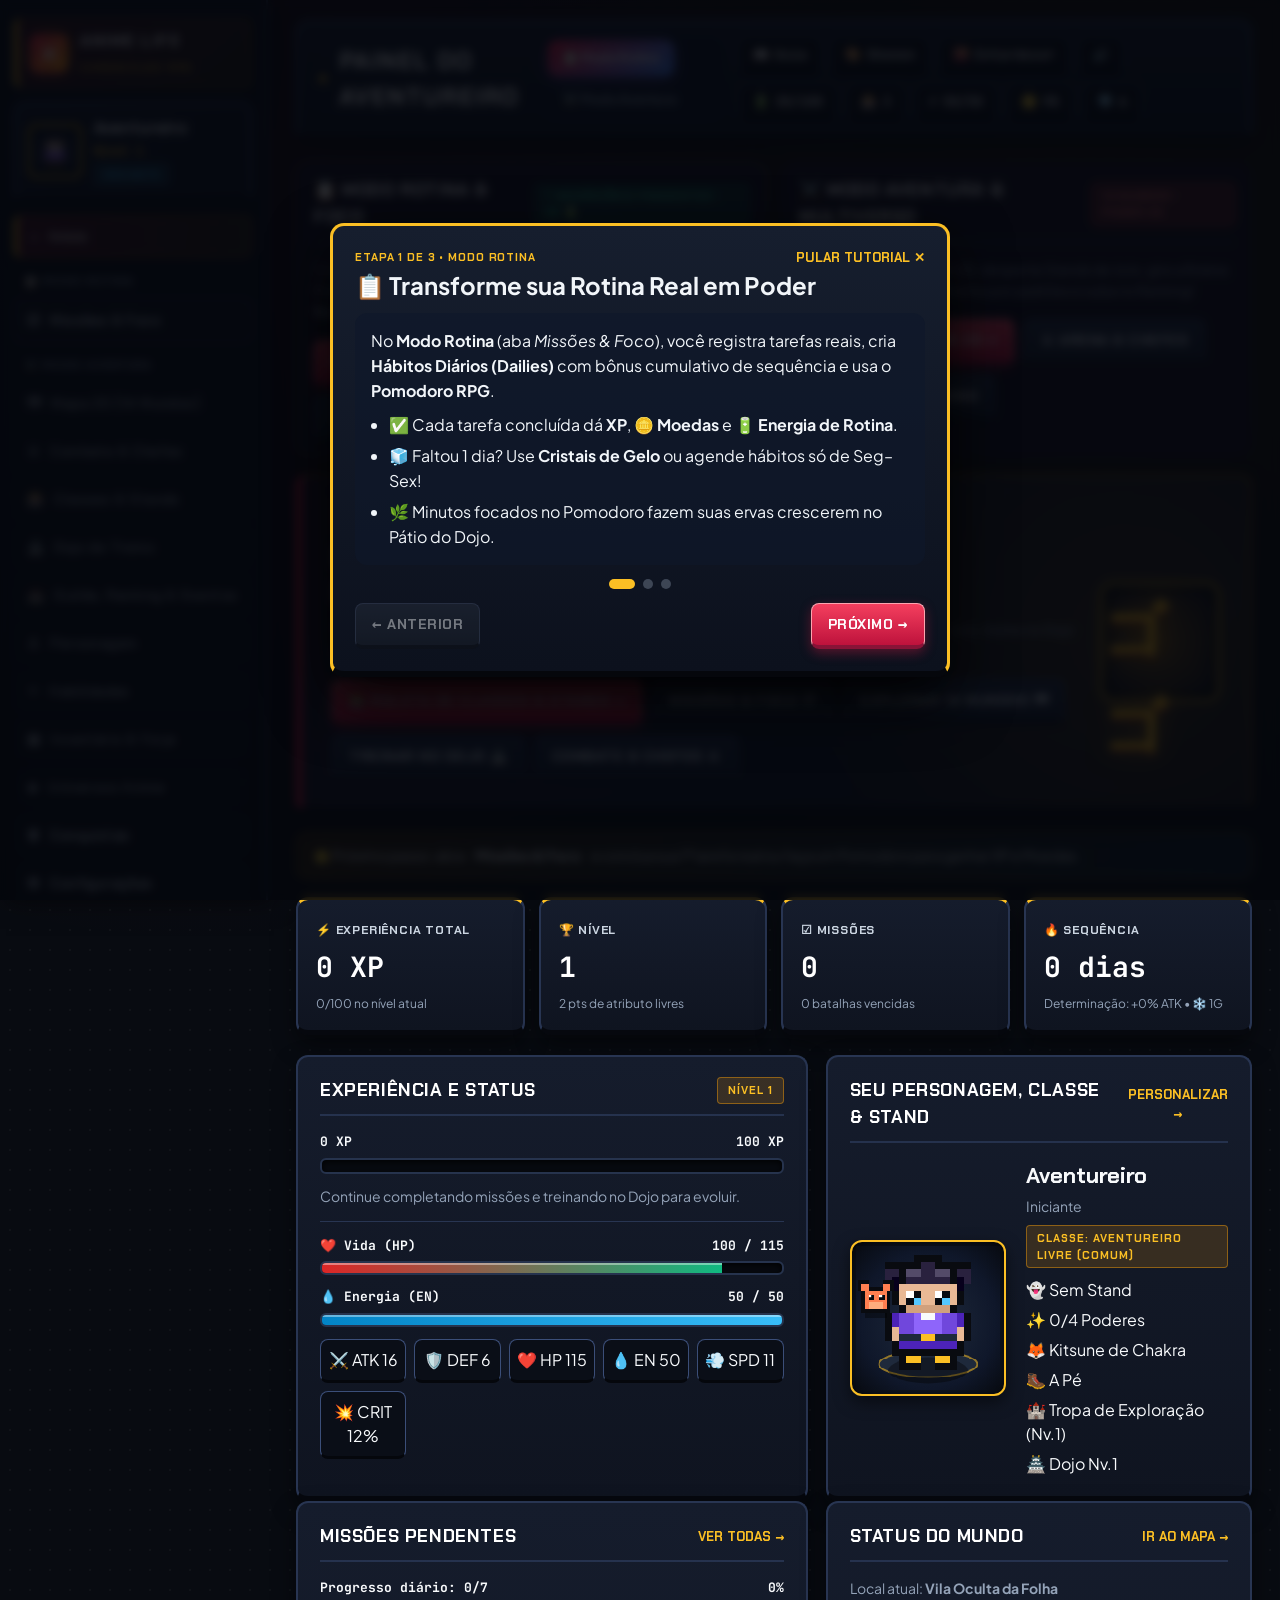
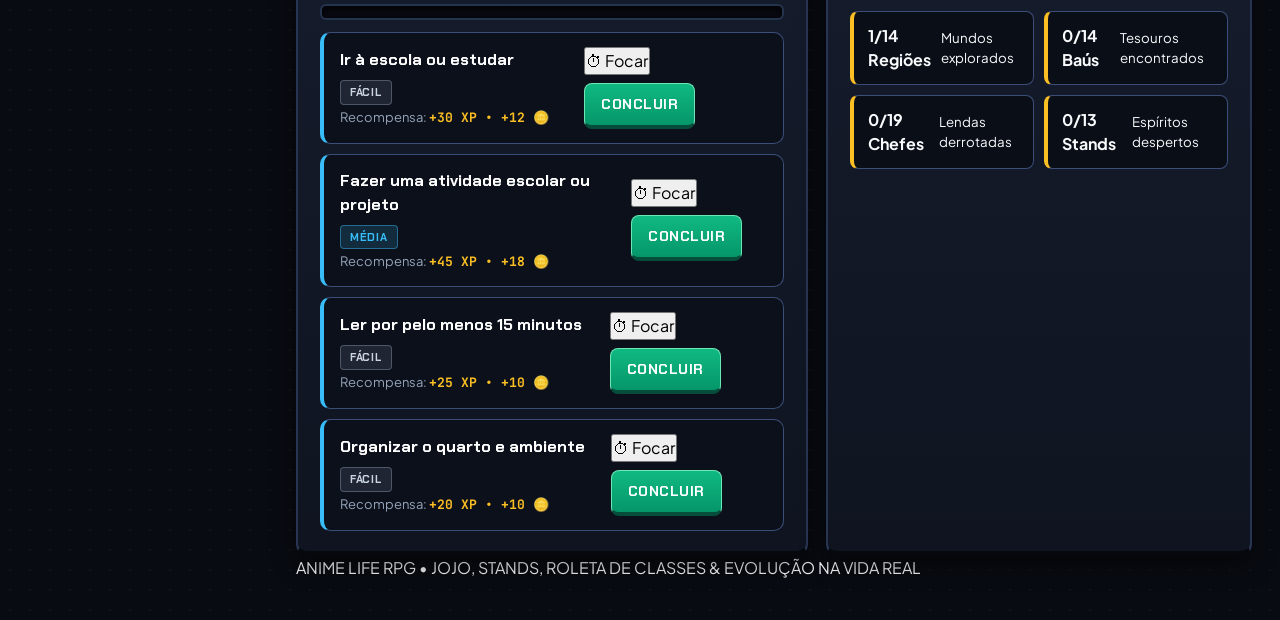
<file: index.html>
<!DOCTYPE html>
<html lang="pt-BR">
<head>
  <meta charset="UTF-8">
  <meta name="viewport" content="width=device-width, initial-scale=1.0">
  <meta name="theme-color" content="#9565ff">
  <title>Anime Life RPG — Chronicles</title>
  <link rel="icon" type="image/svg+xml" href="data:image/svg+xml,%3Csvg xmlns='http://www.w3.org/2000/svg' viewBox='0 0 128 128'%3E%3Crect width='128' height='128' rx='26' fill='%23151222'/%3E%3Ccircle cx='64' cy='64' r='48' fill='%23261b42' stroke='%239565ff' stroke-width='4'/%3E%3Ctext x='64' y='84' font-size='64' text-anchor='middle' fill='%2354d9f5'%3E%E2%9C%A6%3C/text%3E%3C/svg%3E">
  <link rel="manifest" href="manifest.json">
  <link rel="preconnect" href="https://fonts.googleapis.com">
  <link rel="preconnect" href="https://fonts.gstatic.com" crossorigin>
  <link href="https://fonts.googleapis.com/css2?family=Chakra+Petch:ital,wght@0,500;0,600;0,700;1,700&family=JetBrains+Mono:wght@500;700&family=Plus+Jakarta+Sans:wght@400;500;600;700;800&display=swap" rel="stylesheet">
  <link rel="stylesheet" href="style.css">
</head>
<body>
<div class="app">
  <aside class="sidebar">
    <div class="logo">
      <span class="logo-icon">⚔</span>
      <div><strong>ANIME LIFE</strong><small>CHRONICLES RPG</small></div>
    </div>

    <div class="profile-mini">
      <div class="mini-avatar"><canvas id="miniAvatar" width="44" height="44"></canvas></div>
      <div class="profile-mini-info">
        <strong id="sideName">Aventureiro</strong>
        <small id="sideLevel">Nível 1</small>
        <span class="mini-title-badge" id="sideTitle">Iniciante</span>
      </div>
    </div>

    <nav class="navigation" id="mainSidebarNav">
      <button class="nav-btn active" data-page="home" data-mode="all">⌂ <span>Início</span></button>
      <div class="nav-group-label">📋 MODO ROTINA</div>
      <button class="nav-btn" data-page="quests" data-mode="routine">☑ <span>Missões &amp; Foco</span></button>
      <div class="nav-group-label">⚔️ MODO AVENTURA</div>
      <button class="nav-btn" data-page="map" data-mode="adventure">🗺 <span>Mapa 2D (14 Mundos)</span></button>
      <button class="nav-btn" data-page="battle" data-mode="adventure">⚔ <span>Combate &amp; Chefes</span></button>
      <button class="nav-btn" data-page="classes" data-mode="adventure">🎰 <span>Classes &amp; Stands</span></button>
      <button class="nav-btn" data-page="dojo" data-mode="adventure">🏯 <span>Dojo de Treino</span></button>
      <button class="nav-btn" data-page="social" data-mode="adventure">🏰 <span>Guilda, Ranking &amp; Eventos</span></button>
      <button class="nav-btn" data-page="character" data-mode="adventure">♙ <span>Personagem</span></button>
      <button class="nav-btn" data-page="skills" data-mode="adventure">✧ <span>Habilidades</span></button>
      <button class="nav-btn" data-page="inventory" data-mode="adventure">▣ <span>Inventário &amp; Forja</span></button>
      <button class="nav-btn" data-page="anime" data-mode="adventure">◈ <span>Universos Anime</span></button>
      <button class="nav-btn" data-page="achievements" data-mode="all">♛ <span>Conquistas</span></button>
      <button class="nav-btn" data-page="settings" data-mode="all">⚙ <span>Configurações</span></button>
    </nav>

    <div class="sidebar-bottom">
      <div><span class="online-dot"></span> SISTEMA ONLINE</div>
      <small id="sidebarCalendar">Dia 1 • ☀️ Dia</small>
    </div>
  </aside>

  <main class="main-content">
    <header class="topbar">
      <div>
        <small class="eyebrow" id="topEyebrow">SUA JORNADA COMEÇA AGORA</small>
        <h1 id="pageTitle">Painel do aventureiro</h1>
      </div>
      <div class="mode-switcher-bar" id="modeSwitcherBar">
        <button type="button" class="mode-tab-btn active" data-gamemode="routine">📋 Modo Rotina</button>
        <button type="button" class="mode-tab-btn" data-gamemode="adventure">⚔️ Modo Aventura</button>
      </div>
      <div class="top-resources">
        <button class="resource resource-btn hidden" id="installPwaBtn" title="Instalar Anime Life RPG no dispositivo">
          📲 <span>Instalar App</span>
        </button>
        <button class="resource resource-btn" id="helpTutorialBtn" title="Abrir Guia Rápido (3 Etapas)">
          📖 <span>Guia</span>
        </button>
        <button class="resource resource-btn" id="quickThemeBtn" title="Alternar Tema Visual de Universo Anime">
          🎨 <span id="activeThemeBadge">Shonen</span>
        </button>
        <button class="resource resource-btn" id="timeCycleBtn" title="Alternar horário (Automático / Manhã / Tarde / Noite)">
          <span id="timeIcon">☀️</span> <span id="timeLabel">Dia</span>
        </button>
        <button class="resource resource-btn" id="soundToggleBtn" title="Ativar/Desativar som">
          <span id="soundIcon">🔊</span>
        </button>
        <div class="resource" title="Energia de Rotina (ganha em tarefas e Pomodoro para impulsionar a Aventura)">🔋 <span id="topRoutineEnergy">30/100</span></div>
        <div class="resource" title="Giros de Classe disponíveis">🎰 <span id="topSpins">3</span></div>
        <div class="resource" title="Energia de Combate">⚡ <span id="topEnergy">50/50</span></div>
        <div class="resource" title="Moedas">🪙 <span id="topCoins">0</span></div>
        <div class="resource" title="Gemas">💎 <span id="topGems">0</span></div>
      </div>
    </header>

    <!-- INÍCIO -->
    <section class="page active" id="page-home">
      <div class="mode-hub-grid" id="homeModeHub">
        <div class="mode-hub-card active" id="homeRoutineHub">
          <div class="panel-heading">
            <div><span class="eyebrow">MODO 1 • PRODUTIVIDADE REAL</span><h3>📋 Modo Rotina &amp; Foco</h3></div>
            <span class="rarity-badge rarity-uncommon" id="routineModeSummaryBadge">0 Tarefas Hoje</span>
          </div>
          <p class="muted">Conclua tarefas reais, mantenha hábitos diários (Streaks) e use o Pomodoro RPG para ganhar <strong>+XP</strong>, <strong>+Moedas</strong> e <strong>🔋 Energia de Rotina</strong>!</p>
          <div class="banner-actions">
            <button class="primary-btn" data-goto="quests">☑ Ir para Tarefas &amp; Pomodoro →</button>
            <button class="secondary-btn" id="useRoutineBurstBtn">🔋 Converter 20 Energia em +10% Bônus / Cura</button>
          </div>
        </div>
        <div class="mode-hub-card" id="homeAdventureHub">
          <div class="panel-heading">
            <div><span class="eyebrow">MODO 2 • EXPLORAÇÃO &amp; COMBATE</span><h3>⚔️ Modo Aventura &amp; Multiverso</h3></div>
            <span class="rarity-badge rarity-mythic" id="adventureModeSummaryBadge">14 Mundos</span>
          </div>
          <p class="muted">Explore 14 universos em 2D, desperte Stands de JoJo, gire a Roleta de Classes, enfrente Chefes por padrões e suba no Ranking!</p>
          <div class="banner-actions">
            <button class="primary-btn" data-goto="map">🗺 Explorar Mapa 2D →</button>
            <button class="secondary-btn" data-goto="battle">⚔ Arena &amp; Chefes</button>
            <button class="secondary-btn" data-goto="social">🏰 Guilda &amp; Ranking</button>
          </div>
        </div>
      </div>

      <div class="welcome-banner">
        <div>
          <span class="tag" id="homeBannerTag">SISTEMA DE PROGRESSÃO • DIA 1</span>
          <h2>Desperte seu Stand.<br>Domine o Multiverso.</h2>
          <p>Transforme sua rotina real em poder: complete hábitos e sessões de foco, desperte Stands de JoJo, treine no Dojo e explore 14 mundos de anime.</p>
          <div class="banner-actions">
            <button class="primary-btn" data-goto="classes">🎰 Roleta de Classes &amp; Stands →</button>
            <button class="secondary-btn" data-goto="quests">Missões &amp; Foco ⏱</button>
            <button class="secondary-btn" data-goto="map">Explorar 14 Mundos 🗺</button>
            <button class="secondary-btn" data-goto="dojo">Treinar no Dojo 🏯</button>
            <button class="secondary-btn" data-goto="battle">Combate &amp; Chefes ⚔</button>
          </div>
        </div>
        <div class="banner-symbol">ゴゴ</div>
      </div>

      <div class="progression-hint-bar" id="homeProgressionHint">💡 <strong>Próximo Passo:</strong> Conclua uma missão real, use seus 3 Giros na Roleta de Classes ou explore a Vila da Folha!</div>

      <div class="stats-grid">
        <div class="stat-card"><span>⚡ EXPERIÊNCIA TOTAL</span><strong id="homeXP">0 XP</strong><small id="homeXPSub">Experiência acumulada</small></div>
        <div class="stat-card"><span>🏆 NÍVEL</span><strong id="homeLevel">1</strong><small id="homePointsSub">Seu nível atual</small></div>
        <div class="stat-card"><span>☑ MISSÕES</span><strong id="homeCompleted">0</strong><small id="homeBattlesSub">Missões concluídas</small></div>
        <div class="stat-card"><span>🔥 SEQUÊNCIA</span><strong id="homeStreak">0 dias</strong><small id="homeBuffSub">Dias com atividades</small></div>
      </div>

      <div class="content-grid">
        <div class="panel">
          <div class="panel-heading">
            <div><span class="eyebrow">PROGRESSÃO</span><h3>Experiência e Status</h3></div>
            <span class="level-label" id="levelLabel">NÍVEL 1</span>
          </div>
          <div class="xp-info"><span id="xpCurrent">0 XP</span><span id="xpNeeded">100 XP</span></div>
          <div class="progress-track"><div class="progress-fill" id="xpBar"></div></div>
          <p class="muted" id="xpMessage">Continue completando missões e treinando no Dojo para evoluir.</p>

          <div class="mini-stats-bars">
            <div class="mini-bar-row">
              <span>❤️ Vida (HP)</span>
              <span id="homeHpText">100 / 100</span>
            </div>
            <div class="progress-track hp-track"><div class="progress-fill hp-fill" id="homeHpBar"></div></div>
            <div class="mini-bar-row">
              <span>💧 Energia (EN)</span>
              <span id="homeMpText">50 / 50</span>
            </div>
            <div class="progress-track mp-track"><div class="progress-fill mp-fill" id="homeMpBar"></div></div>
          </div>

          <div class="home-attributes-strip" id="homeAttributesStrip"></div>
        </div>

        <div class="panel">
          <div class="panel-heading">
            <div><span class="eyebrow">AVENTUREIRO</span><h3>Seu personagem, Classe & Stand</h3></div>
            <button class="text-btn" data-goto="character">Personalizar →</button>
          </div>
          <div class="preview-body">
            <div class="avatar-stage">
              <canvas id="homeAvatar" width="160" height="160"></canvas>
            </div>
            <div class="home-char-details">
              <h3 id="homeCharacterName">Aventureiro</h3>
              <p class="muted" id="homeCharacterTitle">Guerreiro em treinamento</p>
              <span class="tag" id="homeCharacterClass">CLASSE: AVENTUREIRO LIVRE</span>
              <div class="home-equipped-badges" id="homeEquippedBadges"></div>
            </div>
          </div>
        </div>
      </div>

      <div class="content-grid">
        <div class="panel">
          <div class="panel-heading">
            <div><span class="eyebrow">OBJETIVOS DE HOJE</span><h3>Missões pendentes</h3></div>
            <button class="text-btn" data-goto="quests">Ver todas →</button>
          </div>
          <div class="daily-progress-wrap">
            <div class="xp-info"><span id="homeDailyProgressText">Progresso diário: 0/7</span><span id="homeDailyPercent">0%</span></div>
            <div class="progress-track"><div class="progress-fill" id="homeDailyBar"></div></div>
          </div>
          <div id="homeQuestList" class="quest-list"></div>
        </div>

        <div class="panel map-home-panel">
          <div class="panel-heading">
            <div><span class="eyebrow">EXPLORAÇÃO & MULTIVERSO</span><h3>Status do Mundo</h3></div>
            <button class="text-btn" data-goto="map">Ir ao Mapa →</button>
          </div>
          <p class="muted">Local atual: <strong id="homeZone">Vila Inicial</strong></p>
          <div class="world-status-cards" id="homeWorldCards"></div>
        </div>
      </div>
    </section>

    <!-- MAPA 2D (14 MUNDOS) -->
    <section class="page" id="page-map">
      <div class="section-intro">
        <span class="eyebrow">MUNDO ABERTO 2D • 14 REGIÕES DE ANIME, RIOS, PONTES E ÁREAS SECRETAS</span>
        <h2>Mapa do Multiverso (14 Mundos)</h2>
        <p>Explore 14 mundos exclusivos (de Konoha e Cairo até Wano, Reino do Trevo e Ilha Jeju), atravesse pontes, descubra passagens secretas e enfrente Chefes!</p>
      </div>

      <div class="panel map-panel">
        <div class="panel-heading map-header-bar">
          <div>
            <span class="eyebrow">LOCALIZAÇÃO ATUAL</span>
            <h3 id="zoneName">Vila Inicial</h3>
          </div>
          <div class="map-zone-selector" id="zoneTravelButtons"></div>
        </div>

        <div class="map-frame" id="mapFrameWrap">
          <canvas id="gameMap" width="960" height="576" tabindex="0"></canvas>
          <div class="mobile-controls-overlay" id="mobileControlsOverlay">
            <div class="virtual-joystick" id="mobileMapJoystick" aria-label="Joystick virtual">
              <div class="joystick-knob" id="joystickKnob"></div>
            </div>
            <div class="mobile-action-cluster">
              <button type="button" class="primary-btn mobile-pad-btn" id="mobileMapInteractBtn">E • Interagir</button>
              <button type="button" class="stand-btn mobile-pad-btn" id="mobileMapAuraBtn">Q • Aura/Stand</button>
            </div>
          </div>
        </div>

        <div class="map-actions">
          <button class="primary-btn" id="interactBtn">E • Interagir</button>
          <button class="secondary-btn" id="mapSkillBtn">Q • Invocar Aura / Stand</button>
          <button class="secondary-btn" id="mapQuestBtn">💬 Falar com Mestre</button>
          <button class="secondary-btn" id="mapDojoBtn">🏯 Entrar no Meu Dojo</button>
          <button class="secondary-btn" id="mapBattleBtn">⚔ Procurar Inimigo</button>
          <button class="secondary-btn" id="mapHealBtn">🍙 Descansar (100% HP/EN)</button>
          <button class="secondary-btn" id="toggleTouchControlsBtn">🕹️ Joystick Mobile</button>
        </div>

        <div id="mapMessage" class="map-message">Explore o mapa! Inimigos patrulham os caminhos, atravesse pontes e procure passagens secretas ao nordeste.</div>

        <div class="map-controls">
          <div><strong>Movimentação e Montarias</strong><p>WASD, Setas, toque ou Joystick Virtual. Equipar uma Montaria aumenta sua velocidade no mapa!</p></div>
          <div><strong>Interação (Tecla E)</strong><p>Fale com Mestres, colete baús dourados e relíquias secretas, entre no Dojo ou use portais.</p></div>
          <div><strong>14 Mundos &amp; Áreas Secretas</strong><p>Cada mundo conta com ponte sobre o rio e passagem discreta no topo leste guardando tesouros ou Chefes Secretos!</p></div>
        </div>
      </div>
    </section>

    <!-- ROLETA DE CLASSES & SISTEMA DE STANDS (JOJO) -->
    <section class="page" id="page-classes">
      <div class="section-intro">
        <span class="eyebrow">SISTEMA DE RARIDADES • ROLETA DE CLASSES & DESPERTAR DE STANDS (JOJO)</span>
        <h2>🎰 Classes & Stands Bizarros</h2>
        <p>Gire a Roleta para obter Classes de raridades Comum até Secreta, e use a Flecha Requiem para despertar Stands lendários de JoJo's Bizarre Adventure!</p>
      </div>

      <!-- PAINEL DA ROLETA DE CLASSES -->
      <div class="panel roulette-panel">
        <div class="panel-heading">
          <div>
            <span class="eyebrow">ROLETA DO DESTINO (7 RARIDADES)</span>
            <h3>🎰 Roleta de Classes de Combate</h3>
          </div>
          <div class="roulette-counters">
            <span class="rarity-badge rarity-rare" id="classPityBadge">✨ Sorte Acumulada: 0/10</span>
            <span class="rarity-badge rarity-legendary" id="classSpinsBadge">🎰 3 Giros Grátis</span>
            <span class="rarity-badge rarity-epic" id="unlockedClassesCountBadge">1/16 Classes</span>
          </div>
        </div>

        <div class="odds-strip" id="classOddsBar">
          <span class="rarity-badge rarity-common">Comum 34%</span>
          <span class="rarity-badge rarity-uncommon">Incomum 24%</span>
          <span class="rarity-badge rarity-rare">Rara 18%</span>
          <span class="rarity-badge rarity-epic">Épica 11%</span>
          <span class="rarity-badge rarity-legendary">Lendária 7%</span>
          <span class="rarity-badge rarity-mythic">Mítica 4.5%</span>
          <span class="rarity-badge rarity-secret">Secreta 1.5%</span>
        </div>

        <div class="roulette-viewport" id="classRouletteViewport">
          <div class="roulette-pointer">▼</div>
          <div class="roulette-track" id="classRouletteTrack"></div>
        </div>

        <div class="roulette-result-banner" id="classRouletteResult">
          Clique em Girar Roleta para sortear uma nova Classe com buffs exclusivos!
        </div>

        <div class="roulette-actions">
          <button class="primary-btn" id="spinClassTicketBtn">🎰 Girar com Giro Grátis (1 Giro)</button>
          <button class="secondary-btn" id="spinClassCoinsBtn">🪙 Girar com Moedas (80 🪙)</button>
          <button class="ultimate-btn" id="spinClassGemsBtn">💎 Giro da Sorte Rara+ (3 💎)</button>
        </div>
      </div>

      <div class="content-grid">
        <div class="panel">
          <div class="panel-heading">
            <div><span class="eyebrow">CLASSE EQUIPADA NO PERFIL</span><h3>Sua Classe Atual & Buffs</h3></div>
            <span class="tag" id="activeClassRarityTag">COMUM</span>
          </div>
          <div id="activeClassCard"></div>
        </div>

        <div class="panel">
          <div class="panel-heading">
            <div><span class="eyebrow">REGISTRO DA SORTE</span><h3>Histórico de Giros Recentes</h3></div>
            <span class="tag" id="rollHistoryCountTag">0 GIROS</span>
          </div>
          <div class="history-list" id="classHistoryList"></div>
        </div>
      </div>

      <div class="panel">
        <div class="panel-heading">
          <div>
            <span class="eyebrow">CATÁLOGO DE CLASSES E BUFFS</span>
            <h3>Todas as Classes Disponíveis (Clique para Equipar)</h3>
          </div>
          <span class="tag">COLEÇÃO PERMANENTE</span>
        </div>
        <div id="unlockedClassesGrid" class="skills-grid"></div>
      </div>

      <!-- SISTEMA DE STANDS (JOJO'S BIZARRE ADVENTURE) -->
      <div class="panel stand-hero-panel">
        <div class="panel-heading">
          <div>
            <span class="eyebrow">JOJO'S BIZARRE ADVENTURE • MANIFESTAÇÃO DA ALMA</span>
            <h3>👻 Despertar de Stands (Flecha Requiem)</h3>
          </div>
          <span class="rarity-badge rarity-mythic" id="standArrowsBadge">🏹 1 Flecha de Stand</span>
        </div>

        <div class="stand-showcase-box" id="activeStandCard"></div>

        <div class="roulette-actions" style="margin-top:16px;">
          <button class="ultimate-btn" id="standAwakenBtn">🏹 Despertar Stand com Flecha (1 Flecha)</button>
          <button class="primary-btn" id="standCoinAwakenBtn">🪙 Despertar Stand (120 🪙 + 2 💎)</button>
        </div>
      </div>

      <div class="panel">
        <div class="panel-heading">
          <div>
            <span class="eyebrow">ARCO ESPECIAL JOJO'S BIZARRE ADVENTURE</span>
            <h3>⭐ Missões do Universo JoJo &amp; Histórico de Stands</h3>
          </div>
          <span class="tag">FLECHAS &amp; REQUIEM</span>
        </div>
        <div id="jojoQuestsList" class="quest-list"></div>
        <h4 style="margin:14px 0 8px;">📜 Histórico de Despertares de Stands</h4>
        <div id="standRollHistoryList" class="history-list"></div>
      </div>

      <div class="panel">
        <div class="panel-heading">
          <div>
            <span class="eyebrow">ENCICLOPÉDIA BIZARRA</span>
            <h3>Stands Disponíveis, Evoluções Requiem &amp; Habilidades Únicas</h3>
          </div>
          <span class="tag">EQUIPE E EVOLUA SEU STAND</span>
        </div>
        <div id="standsGrid" class="skills-grid"></div>
      </div>
    </section>

    <!-- MEU DOJO (TREINAMENTO ATIVO DE ATRIBUTOS, DESAFIOS E BASE) -->
    <section class="page" id="page-dojo">
      <div class="section-intro">
        <span class="eyebrow">CENTRO DE TREINAMENTO DE ATRIBUTOS, MESTRES E BASE PESSOAL</span>
        <h2>🏯 Dojo Dimensional de Treinamento</h2>
        <p>Treine Força, Defesa, Velocidade, Energia e Habilidades, golpeie alvos de treinamento, cumpra desafios dos Mestres Treinadores e evolua as instalações do seu Dojo!</p>
      </div>

      <div class="panel">
        <div class="panel-heading">
          <div>
            <span class="eyebrow">INTERIOR INTERATIVO DO DOJO</span>
            <h3 id="dojoTitleHeading">Santuário do Aventureiro (Nível 1)</h3>
          </div>
          <div class="banner-actions">
            <button class="ultimate-btn" id="dojoStrikeTargetBtn">🎯 Golpear Alvo de Treinamento!</button>
            <button class="primary-btn" id="claimDojoRewardBtn">🎁 Coletar Treino Diário do Dojo</button>
            <button class="secondary-btn" data-goto="map">⬅ Voltar ao Mapa</button>
          </div>
        </div>

        <div class="battle-canvas-wrap">
          <canvas id="dojoCanvas" width="840" height="360" title="Clique nos alvos de treino para golpear!"></canvas>
        </div>

        <div class="quest-summary" id="dojoStatsSummary"></div>
      </div>

      <!-- TREINAMENTO ESPECÍFICO DE ATRIBUTOS -->
      <div class="panel">
        <div class="panel-heading">
          <div>
            <span class="eyebrow">EVOLUÇÃO ATIVA E EQUILIBRADA DE ATRIBUTOS</span>
            <h3>🥋 Treinamentos do Dojo (Força, Defesa, Velocidade, Energia e Poderes)</h3>
          </div>
          <div style="display:flex;gap:8px;align-items:center;flex-wrap:wrap;">
            <span class="rarity-badge rarity-epic" id="dojoEnergyBadge">⚡ Sessões Hoje: 0/5</span>
            <button class="secondary-btn" id="dojoRefillEnergyBtn" style="padding:6px 12px;font-size:14px;">🍙 Recuperar Fôlego (25 🪙)</button>
          </div>
        </div>
        <div id="dojoTrainingGrid" class="skills-grid"></div>
      </div>

      <!-- MESTRES TREINADORES & DESAFIOS DO DOJO -->
      <div class="panel">
        <div class="panel-heading">
          <div>
            <span class="eyebrow">EVOLUÇÃO DO DOJO &amp; TÉCNICAS SECRETAS</span>
            <h3>🏅 Técnicas Desbloqueáveis do Dojo</h3>
          </div>
          <span class="rarity-badge rarity-legendary" id="dojoLevelBadge">🏯 Dojo Nv. 1</span>
        </div>
        <div id="dojoTechniquesList" class="skills-grid" style="margin-bottom:14px;"></div>
        <div class="panel-heading">
          <div>
            <span class="eyebrow">NPCs TREINADORES &amp; DESAFIOS ESPECIAIS</span>
            <h3>🧙 Missões de Treinamento do Dojo</h3>
          </div>
          <span class="tag">RECOMPENSAS E GIROS</span>
        </div>
        <div id="dojoTrainersList" class="quest-list"></div>
      </div>

      <!-- PLANTAÇÃO & ALQUIMIA ESPIRITUAL NO PÁTIO DO DOJO -->
      <div class="panel">
        <div class="panel-heading">
          <div>
            <h3>🌿 Pátio do Dojo: Plantação & Alquimia</h3>
            <small class="muted">Suas ervas crescem automaticamente a cada minuto focado no Pomodoro e hábito concluído!</small>
          </div>
          <span class="rarity-badge rarity-legendary" id="herbInventoryBadge">🌱 0 Ervas no Estoque</span>
        </div>

        <div class="herb-stock-bar" id="herbStockBar"></div>

        <h4 style="margin:14px 0 8px;">🌱 Canteiros de Cultivo Espiritual (4 Slots)</h4>
        <div id="dojoGardenGrid" class="skills-grid"></div>

        <h4 style="margin:18px 0 8px;">⚗️ Caldeirão de Alquimia (Sintetizar Poções Táticas)</h4>
        <div id="alchemyRecipesGrid" class="skills-grid"></div>
      </div>

      <div class="panel">
        <div class="panel-heading">
          <div>
            <span class="eyebrow">EXPANSÃO DA BASE (+LIMITE DIÁRIO DE TREINO)</span>
            <h3>Instalações e Móveis do Dojo</h3>
          </div>
          <span class="tag">BÔNUS PERMANENTES</span>
        </div>
        <div id="dojoUpgradesList" class="skills-grid"></div>
      </div>
    </section>

    <!-- COMBATE POR TURNOS & CHEFES MULTI-FASE -->
    <section class="page" id="page-battle">
      <div class="section-intro">
        <span class="eyebrow">SISTEMA DE BATALHA ANIMADO • STANDS, CRÍTICOS E CHEFES DE 2 FASES</span>
        <h2>Arena do Multiverso & Chefes</h2>
        <p>Enfrente inimigos e Chefes com múltiplas fases, invoque seu Stand em batalha, dispare habilidades animadas com indicadores de dano e conquiste drops raros!</p>
      </div>

      <!-- SELETOR RÁPIDO DE CHEFES DO MULTIVERSO -->
      <div class="panel">
        <div class="panel-heading">
          <div>
            <span class="eyebrow">DESAFIOS DE ALTO NÍVEL (2 FASES DE COMBATE + DROPS RAROS)</span>
            <h3>👑 Galeria de Chefes do Multiverso</h3>
          </div>
          <span class="tag" id="bossDefeatedCountTag">0 CHEFES DERROTADOS</span>
        </div>
        <div class="boss-roster-grid" id="bossQuickSelectBar"></div>
      </div>

      <!-- MASMORRAS E RAIDS POR ONDAS -->
      <div class="panel">
        <div class="panel-heading">
          <div>
            <h3>🏰 Masmorras & Raids por Ondas</h3>
            <small class="muted">Enfrente 3 ondas sucessivas de inimigos para conquistar materiais raros de Forja!</small>
          </div>
          <span class="rarity-badge rarity-mythic" id="dungeonActiveStatusTag">MODO LIVRE</span>
        </div>
        <div id="dungeonsGrid" class="boss-roster-grid"></div>
      </div>

      <div class="battle-setup-bar panel">
        <div class="battle-select-group">
          <label for="battleEnemySelect" class="field-label inline-label">Oponente:</label>
          <select id="battleEnemySelect"></select>
        </div>
        <div class="battle-select-group">
          <label for="battleDifficultySelect" class="field-label inline-label">Dificuldade:</label>
          <select id="battleDifficultySelect">
            <option value="normal">Normal (100% Status • 1x Recompensa)</option>
            <option value="hard">Difícil (140% Status • 1.5x Recompensa)</option>
            <option value="boss">Lendário / Chefe (200% Status • 2.5x Recompensa)</option>
          </select>
        </div>
        <button class="primary-btn" id="startBattleBtn">⚔ Iniciar Batalha</button>
      </div>

      <div class="panel battle-arena-panel">
        <div class="boss-phase-banner hidden" id="bossPhaseBanner">⚠️ CHEFE EM FASE 2: AURA DESPERTA ATIVADA!</div>

        <div class="battle-hud">
          <div class="fighter-card player-fighter">
            <div class="fighter-header">
              <strong id="battlePlayerName">Aventureiro</strong>
              <span class="tag" id="battlePlayerLvl">Nv. 1</span>
            </div>
            <div class="xp-info"><span>❤️ HP</span><span id="battlePlayerHp">100/100</span></div>
            <div class="progress-track hp-track"><div class="progress-fill hp-fill" id="battlePlayerHpBar"></div></div>
            <div class="xp-info"><span>💧 Energia</span><span id="battlePlayerMp">50/50</span></div>
            <div class="progress-track mp-track"><div class="progress-fill mp-fill" id="battlePlayerMpBar"></div></div>
            <div class="xp-info"><span>🔥 Despertar (Ultimate)</span><span id="battleRageText">0%</span></div>
            <div class="progress-track rage-track"><div class="progress-fill rage-fill" id="battleRageBar"></div></div>
            <div class="status-badges-row" id="playerStatusBadges"></div>
          </div>

          <div class="vs-badge">VS</div>

          <div class="fighter-card enemy-fighter" id="enemyFighterCard">
            <div class="fighter-header">
              <strong id="battleEnemyName">Ninja Renegado</strong>
              <span class="tag" id="battleEnemyTag">Naruto</span>
            </div>
            <div class="xp-info"><span id="battleEnemyHpLabel">❤️ HP Inimigo</span><span id="battleEnemyHp">85/85</span></div>
            <div class="progress-track enemy-hp-track"><div class="progress-fill enemy-hp-fill" id="battleEnemyHpBar"></div></div>
            <div class="xp-info"><span id="battleEnemyDesc">Oponente em guarda</span><span id="battleTurnIndicator">Turno 1</span></div>
            <div class="status-badges-row" id="enemyStatusBadges"></div>
          </div>
        </div>

        <div class="battle-canvas-wrap">
          <canvas id="battleCanvas" width="800" height="320"></canvas>
        </div>

        <div class="battle-controls" id="battleControls">
          <button class="primary-btn battle-act-btn" id="btnAttack">🗡️ Ataque Básico</button>
          <button class="stand-btn battle-act-btn" id="btnSummonStand">👻 Poder do Stand</button>
          <button class="ultimate-btn battle-act-btn" id="btnUltimate" disabled>🔥 Despertar (100%)</button>
          <button class="secondary-btn battle-act-btn" id="btnDefend">🛡️ Defender (+EN)</button>
          <button class="secondary-btn battle-act-btn" id="btnUseItem">🧪 Usar Item</button>
          <button class="danger-btn battle-act-btn" id="btnFlee">🏃 Reiniciar</button>
        </div>

        <div class="battle-skills-bar" id="battleSkillsBar"></div>
        <div class="battle-items-bar hidden" id="battleItemsBar"></div>

        <div class="battle-log" id="battleLog">
          <p>Escolha um oponente acima ou encontre um inimigo patrulhando no Mapa 2D!</p>
        </div>
      </div>
    </section>

    <!-- PERSONAGEM -->
    <section class="page" id="page-character">
      <div class="section-intro">
        <span class="eyebrow">PERSONALIZAÇÃO AVANÇADA EM TEMPO REAL, CLASSE, STAND E ATRIBUTOS</span>
        <h2>Crie e evolua seu personagem</h2>
        <p>Personalize penteados de anime, trajes escolares, casuais, de combate e lendários, acessórios, Stand espiritual e distribua pontos de atributo!</p>
      </div>

      <div class="customization-layout">
        <div class="panel character-display">
          <div class="avatar-stage large-stage">
            <canvas id="customAvatar" width="320" height="320" title="Clique para girar"></canvas>
          </div>
          <div class="preview-actions">
            <button class="secondary-btn" id="turnBtn">↻ Girar</button>
            <button class="secondary-btn" id="walkBtn">⏸ Parar</button>
            <button class="secondary-btn" data-goto="classes">🎰 Roleta de Classes & Stands</button>
          </div>
          <h2 id="previewName">Aventureiro</h2>
          <span class="tag" id="previewTitleTag">AVENTUREIRO</span>

          <div class="char-attributes-box">
            <div class="panel-heading">
              <h3>Atributos de Combate</h3>
              <span class="tag" id="statPointsBadge">0 Pontos disponíveis</span>
            </div>
            <div id="attributesList" class="attributes-list"></div>
          </div>
        </div>

        <div class="panel">
          <h3>Identidade, Classe, Stand e Aparência</h3>

          <label class="field-label">🎭 Personagens Oficiais dos Animes (Clique para aplicar o visual fiel)</label>
          <div class="anime-presets-bar" id="animePresetsBar">
            <button type="button" class="secondary-btn preset-char-btn" data-preset="jotaro">⭐ Jotaro Kujo</button>
            <button type="button" class="secondary-btn preset-char-btn" data-preset="dio">🌍 DIO</button>
            <button type="button" class="secondary-btn preset-char-btn" data-preset="giorno">🐞 Giorno</button>
            <button type="button" class="secondary-btn preset-char-btn" data-preset="goku">🐉 Son Goku</button>
            <button type="button" class="secondary-btn preset-char-btn" data-preset="naruto">🍥 Naruto</button>
            <button type="button" class="secondary-btn preset-char-btn" data-preset="luffy">🏴‍☠️ Luffy</button>
            <button type="button" class="secondary-btn preset-char-btn" data-preset="gojo">🤞 Satoru Gojo</button>
            <button type="button" class="secondary-btn preset-char-btn" data-preset="tanjiro">🗡️ Tanjiro</button>
            <button type="button" class="secondary-btn preset-char-btn" data-preset="ichigo">🌙 Ichigo</button>
            <button type="button" class="secondary-btn preset-char-btn" data-preset="sukuna">👹 Sukuna</button>
            <button type="button" class="secondary-btn preset-char-btn" data-preset="edward">⚗️ Edward Elric</button>
            <button type="button" class="secondary-btn preset-char-btn" data-preset="levi">⚔️ Capitão Levi</button>
            <button type="button" class="secondary-btn preset-char-btn" data-preset="killua">⚡ Killua</button>
          </div>

          <label class="field-label" for="characterName">Nome do personagem</label>
          <input id="characterName" maxlength="20" placeholder="Digite seu nome">

          <div class="form-two-cols">
            <div>
              <label class="field-label" for="characterClassSelect">Classe Equipada</label>
              <select id="characterClassSelect"></select>
            </div>
            <div>
              <label class="field-label" for="characterStandSelect">Stand Equipado (JoJo)</label>
              <select id="characterStandSelect"></select>
            </div>
          </div>
          <small class="muted" id="classDetailHint" style="display:block;margin-top:5px;"></small>

          <div class="form-two-cols">
            <div>
              <label class="field-label" for="characterTitle">Título equipado</label>
              <select id="characterTitle"></select>
            </div>
            <div>
              <label class="field-label" for="characterCompanion">Companheiro 2D (Mapa/Combate)</label>
              <select id="characterCompanion"></select>
            </div>
          </div>

          <div class="form-two-cols">
            <div>
              <label class="field-label" for="hairStyle">Penteado de Anime (16 Estilos)</label>
              <select id="hairStyle">
                <option value="spiky">Espetado Shonen (Protagonista)</option>
                <option value="short">Curto Militar / Ninja</option>
                <option value="long">Longo Espiritual (Samurai)</option>
                <option value="messy">Desarrumado Rebelde</option>
                <option value="ponytail">Rabo de Cavalo (Hashira)</option>
                <option value="twin">Maria-Chiquinha / Duplo</option>
                <option value="pompadour">Topete Bizarro (Josuke) [Raro]</option>
                <option value="jotaro_cap">Quepe Fundido (Jotaro) [Épico]</option>
                <option value="giorno_rolls">Cachos Dourados (Giorno) [Épico]</option>
                <option value="super_spiky">Super Aura Espetada (Saiyajin) [Lendário]</option>
                <option value="bowl">Corte Tigela (Fera Verde) [Incomum]</option>
                <option value="cursed_fade">Franja Feiticeiro (Jujutsu) [Raro]</option>
                <option value="levi_undercut">Undercut Tropa (Capitão Levi) [Épico]</option>
                <option value="dual_color">Bicolor Metade-Metade (Shoto) [Raro]</option>
                <option value="braid_alchemy">Trança &amp; Antena (Edward Elric) [Raro]</option>
                <option value="killua_fluffy">Arrepiado Zoldyck (Killua) [Épico]</option>
              </select>
            </div>
            <div>
              <label class="field-label" for="outfitStyle">Modelo de Roupa &amp; Raridade (14 Trajes)</label>
              <select id="outfitStyle">
                <option value="classic">[Comum] Túnica de Aventureiro</option>
                <option value="casual">[Comum] Moletom Urbano Casual</option>
                <option value="school">[Incomum] Uniforme Escolar de Tóquio</option>
                <option value="ninja">[Rara] Colete Tático Shinobi</option>
                <option value="gi">[Rara] Gi de Combate Marcial</option>
                <option value="haori">[Épica] Haori de Caçador de Onis</option>
                <option value="coat">[Épica] Casaco de Capitão Shinigami</option>
                <option value="survey_cloak">[Épica] Capa Tropa de Exploração (AoT)</option>
                <option value="alchemist_coat">[Épica] Sobretudo Alquimista Estatal</option>
                <option value="hunter_vest">[Rara] Traje Hunter Zoldyck</option>
                <option value="jojo_coat">[Lendária] Sobretudo Bizarro (Jotaro)</option>
                <option value="akatsuki">[Lendária] Manto das Nuvens Vermelhas</option>
                <option value="monarch_cloak">[Mítica] Manto do Monarca das Sombras</option>
                <option value="cosmic_armor">[Mítica] Armadura Cósmica Divina</option>
              </select>
            </div>
          </div>

          <div class="form-two-cols">
            <div>
              <label class="field-label" for="accessoryStyle">Acessório &amp; Raridade (14 Opções)</label>
              <select id="accessoryStyle">
                <option value="none">Nenhum Acessório</option>
                <option value="headband">[Comum] Bandana Ninja</option>
                <option value="glasses">[Incomum] Óculos Escuros / Scouter</option>
                <option value="earrings">[Rara] Brincos Hanafuda / Potara</option>
                <option value="strawhat">[Rara] Chapéu de Palha Pirata</option>
                <option value="cursed_blindfold">[Rara] Venda Jujutsu Preta (Gojo)</option>
                <option value="scarf">[Épica] Cachecol de Dragão</option>
                <option value="mask">[Épica] Máscara Anbu / Hollow</option>
                <option value="anbu_mask">[Épica] Máscara Kitsune ANBU</option>
                <option value="jojo_hat">[Lendária] Chapéu Bizarro Dourado</option>
                <option value="cape">[Lendária] Capa Real de Herói</option>
                <option value="energy_cape">[Lendária] Capa Dimensional Sombria</option>
                <option value="demon_horns">[Mítica] Chifres Onigashima / Oni</option>
                <option value="halo">[Mítica] Coroa / Auréola Divina</option>
              </select>
            </div>
            <div>
              <label class="field-label" for="activeAuraStyleSelect">Aura Especial de Combate</label>
              <select id="activeAuraStyleSelect">
                <option value="auto">✨ Automática da Classe Equipada</option>
                <option value="#facc15">🔥 Aura Dourada Super Saiyajin</option>
                <option value="#a855f7">👻 Aura Estelar Star Platinum</option>
                <option value="#38bdf8">👑 Aura Ciano Monarca das Sombras</option>
                <option value="#ef4444">☁️ Aura Carmesim Akatsuki / Kagura</option>
                <option value="#10b981">☀️ Aura Esmeralda Hamon / Deku</option>
              </select>
            </div>
          </div>

          <div class="form-two-cols">
            <div>
              <label class="field-label" for="hairColor">Cor do cabelo</label>
              <input type="color" id="hairColor" value="#29213e">
            </div>
            <div style="display:flex;flex-direction:column;justify-content:flex-end;">
              <div id="companionUpgradeBox" class="progression-hint-bar" style="margin:0;">🐾 Companheiro em treinamento</div>
            </div>
          </div>

          <label class="field-label">Cores Rápidas de Cabelo Anime</label>
          <div class="color-Presets-row" id="hairColorPresets">
            <button type="button" class="color-swatch" data-target="hairColor" data-color="#1a162b" style="background:#1a162b" title="Preto Obsidiana"></button>
            <button type="button" class="color-swatch" data-target="hairColor" data-color="#f6c453" style="background:#f6c453" title="Dourado Super Saiyajin / Giorno"></button>
            <button type="button" class="color-swatch" data-target="hairColor" data-color="#e2e8f0" style="background:#e2e8f0" title="Prata / Branco Gojo"></button>
            <button type="button" class="color-swatch" data-target="hairColor" data-color="#ef4444" style="background:#ef4444" title="Carmesim Shonen"></button>
            <button type="button" class="color-swatch" data-target="hairColor" data-color="#ec4899" style="background:#ec4899" title="Rosa Sakura / Diavolo"></button>
            <button type="button" class="color-swatch" data-target="hairColor" data-color="#38bdf8" style="background:#38bdf8" title="Azul Deus Super"></button>
            <button type="button" class="color-swatch" data-target="hairColor" data-color="#22c55e" style="background:#22c55e" title="Verde Esmeralda"></button>
            <button type="button" class="color-swatch" data-target="hairColor" data-color="#a855f7" style="background:#a855f7" title="Roxo Dimensional"></button>
          </div>

          <div class="form-three-cols">
            <div>
              <label class="field-label" for="skinColor">Cor da pele</label>
              <input type="color" id="skinColor" value="#e9b995">
            </div>
            <div>
              <label class="field-label" for="eyeColor">Cor dos olhos</label>
              <input type="color" id="eyeColor" value="#55c8ff">
            </div>
            <div>
              <label class="field-label" for="outfitColor">Cor da roupa</label>
              <input type="color" id="outfitColor" value="#7047dc">
            </div>
          </div>

          <div class="progression-hint-bar hidden" id="charPreviewNotice" style="margin:10px 0;"></div>
          <button class="primary-btn full-btn" id="saveCharacter">Salvar personagem</button>
        </div>
      </div>
    </section>

    <!-- MISSÕES & FOCO POMODORO -->
    <section class="page" id="page-quests">
      <div class="section-intro">
        <span class="eyebrow">CENTRAL DE MISSÕES, CRONÔMETRO DE FOCO E CONSISTÊNCIA</span>
        <h2>Missões & Modo Foco</h2>
        <p>Use o Cronômetro de Foco (Pomodoro) para ganhar +30% de XP e Moedas nas suas tarefas reais e acompanhe seu calendário de consistência!</p>
      </div>

      <div class="quest-summary">
        <div><strong id="questDone">0</strong><small>Concluídas hoje</small></div>
        <div><strong id="questRemaining">0</strong><small>Pendentes</small></div>
        <div><strong id="questTotal">0</strong><small>Total de hoje</small></div>
        <div><strong id="questBuffText">+0%</strong><small>Bônus Determinação</small></div>
      </div>

      <!-- CRONÔMETRO DE FOCO (POMODORO) -->
      <div class="panel focus-timer-panel" id="focusTimerPanel">
        <div class="panel-heading">
          <div>
            <span class="eyebrow">TREINAMENTO DE CONCENTRAÇÃO REAL</span>
            <h3>⏱ Cronômetro de Foco (Pomodoro RPG)</h3>
          </div>
          <span class="tag" id="focusBonusBadge">+30% XP & MOEDAS AO CONCLUIR</span>
        </div>

        <div class="focus-layout">
          <div class="focus-avatar-box">
            <canvas id="focusAvatarCanvas" width="120" height="120"></canvas>
            <div class="focus-clock" id="focusClockDisplay">25:00</div>
            <small class="muted" id="focusStatusLabel">Pronto para iniciar seu treino focado</small>
          </div>

          <div class="focus-controls-box">
            <label class="field-label" for="focusQuestSelect" style="margin-top:0;">Missão em foco:</label>
            <select id="focusQuestSelect"></select>

            <label class="field-label" for="focusDurationSelect">Duração da sessão:</label>
            <select id="focusDurationSelect">
              <option value="1">⚡ 1 Minuto (Sprint Rápido)</option>
              <option value="15">📘 15 Minutos (Leitura / Revisão)</option>
              <option value="25" selected>🍅 25 Minutos (Pomodoro Clássico)</option>
              <option value="45">🔥 45 Minutos (Imersão Profunda)</option>
            </select>

            <label class="field-label" for="focusBreakModeSelect">Modo de Pausa Ativa (Descanso Recuperador):</label>
            <select id="focusBreakModeSelect">
              <option value="meditation">🧘 Meditação Zen no Dojo (Regenera HP/EN Passivo)</option>
              <option value="rhythm">🎯 Mini-Game: Respiração Rítmica (Pulso de Ki Interativo)</option>
            </select>

            <div class="progress-track" style="margin: 14px 0;"><div class="progress-fill" id="focusProgressBar"></div></div>

            <div class="banner-actions">
              <button class="primary-btn" id="focusStartBtn">▶ Iniciar Foco</button>
              <button class="stand-btn" id="focusStartBreakBtn">🍵 Pausa Ativa (5m)</button>
              <button class="ultimate-btn hidden" id="focusPulseKiBtn">⚡ Pulso de Ki! (Mini-Game)</button>
              <button class="secondary-btn" id="focusPauseBtn" disabled>⏸ Pausar</button>
              <button class="danger-btn" id="focusResetBtn" disabled>⏹ Cancelar</button>
            </div>
          </div>
        </div>
      </div>

      <!-- HÁBITOS RECORRENTES (DAILIES) COM BÔNUS CUMULATIVO DE STREAK -->
      <div class="panel">
        <div class="panel-heading">
          <div>
            <h3>🔥 Hábitos Recorrentes (Dailies & Streak)</h3>
            <small class="muted">Cada dia seguido aumenta em +5% as recompensas (até +150%). Cristais de Gelo protegem sua sequência se você faltar 1 dia.</small>
          </div>
          <div style="display:flex;gap:8px;align-items:center;flex-wrap:wrap;">
            <span class="rarity-badge rarity-rare" id="streakFreezeBadge" title="Protege automaticamente sua sequência caso falte 1 dia. Compre mais na Loja!">🧊 1/5 Escudo(s)</span>
            <span class="rarity-badge rarity-epic" id="dailyStreakAuraBadge">🛡️ Aura de Consistência: 0%</span>
          </div>
        </div>

        <div class="custom-quest-form" style="margin-bottom:14px;">
          <input id="newDailyTitle" maxlength="60" placeholder="Novo hábito diário (ex: Beber 2L de água, Estudar 30m)">
          <select id="newDailyCategory">
            <option value="health">💧 Saúde (+HP & Vitalidade)</option>
            <option value="study">📘 Estudo (+Energia & Foco)</option>
            <option value="fitness">💪 Treino Físico (+Ataque)</option>
            <option value="mind">🧘 Mente (+Defesa & Calma)</option>
          </select>
          <select id="newDailySchedule">
            <option value="all">📅 Todos os dias</option>
            <option value="weekdays">💼 Seg a Sex</option>
            <option value="weekends">🌴 Fim de Semana</option>
          </select>
          <button class="primary-btn" id="addDailyBtn">Adicionar Hábito +</button>
        </div>

        <div id="dailiesList" class="quest-list"></div>
      </div>

      <!-- PAINEL DE ESTATÍSTICAS E GRÁFICOS DE PRODUTIVIDADE -->
      <div class="panel">
        <div class="panel-heading">
          <div>
            <h3>📊 Painel de Estatísticas & Horas Focadas</h3>
            <small class="muted">Monitoramento dos últimos 7 dias: minutos focados, tarefas concluídas e dia mais produtivo.</small>
          </div>
          <span class="tag" id="mostProductiveDayBadge">🏆 Dia Mais Produtivo: Calculando...</span>
        </div>

        <div class="quest-summary" style="margin-bottom:14px;">
          <div><strong id="statTotalFocusHours">0.0h</strong><small>Horas Focadas</small></div>
          <div><strong id="statHabitConsistency">0%</strong><small>Consistência Dailies</small></div>
          <div><strong id="statBestDailyStreak">0 dias</strong><small>Maior Streak de Hábito</small></div>
          <div><strong id="statPotionsBrewed">0</strong><small>Poções Alquímicas</small></div>
        </div>

        <div class="battle-canvas-wrap" style="padding:10px;">
          <canvas id="productivityChartCanvas" width="760" height="210"></canvas>
        </div>
      </div>

      <div class="panel">
        <div class="panel-heading">
          <div><span class="eyebrow">PROGRESSO DO DIA</span><h3>Barra de Conclusão Diária</h3></div>
          <span class="tag" id="dailyBarBadge">0% CONCLUÍDO</span>
        </div>
        <div class="progress-track"><div class="progress-fill" id="questsDailyProgressBar"></div></div>
        <p class="muted" id="dailyBonusHint" style="margin-top:10px;">Complete todas as missões diárias para receber um Bônus Diário de +50 XP, +1 Giro de Classe e +2 Gemas!</p>
      </div>

      <div class="panel">
        <div class="panel-heading">
          <h3>Criar ou editar missão personalizada</h3>
          <span class="tag" id="questFormModeTag">NOVA MISSÃO</span>
        </div>
        <div class="custom-quest-form">
          <input id="newQuestName" maxlength="60" placeholder="Ex: Estudar matemática por 30 minutos">
          <select id="newQuestDifficulty">
            <option value="easy">Fácil — 20 XP • 8 🪙</option>
            <option value="medium">Média — 40 XP • 15 🪙</option>
            <option value="hard">Difícil — 70 XP • 25 🪙</option>
            <option value="epic">Épica — 100 XP • 40 🪙 • 1 💎</option>
          </select>
          <button class="primary-btn" id="addQuest">Adicionar missão +</button>
          <button class="secondary-btn hidden" id="cancelEditQuest">Cancelar</button>
        </div>
      </div>

      <div class="panel">
        <div class="panel-heading">
          <h3>Missões diárias e personalizadas</h3>
          <span class="tag">RENOVAÇÃO DIÁRIA</span>
        </div>
        <div id="questList" class="quest-list"></div>
      </div>

      <!-- CALENDÁRIO VISUAL DE CONSISTÊNCIA (HEATMAP) -->
      <div class="panel">
        <div class="panel-heading">
          <div>
            <span class="eyebrow">PAINEL DE EVOLUÇÃO REAL</span>
            <h3>📅 Mapa de Consistência (Últimos 28 Dias)</h3>
          </div>
          <span class="tag">HISTÓRICO DE ATIVIDADE</span>
        </div>
        <div class="quest-summary" id="consistencyStatsBar" style="margin-bottom:14px;">
          <div><strong id="bestStreakStat">0 dias</strong><small>Maior Sequência (Recorde)</small></div>
          <div><strong id="focusMinutesStat">0 min</strong><small>Tempo Focado (Pomodoro)</small></div>
          <div><strong id="activeDaysStat">0 dias</strong><small>Dias Ativos nos últimos 28d</small></div>
          <div><strong id="avgDailyStat">0.0</strong><small>Média de Missões / Dia Ativo</small></div>
        </div>
        <div class="heatmap-grid" id="heatmapGrid"></div>
      </div>

      <div class="content-grid">
        <div class="panel">
          <div class="panel-heading">
            <div><span class="eyebrow">METAS DE LONGO PRAZO</span><h3>Desafios Semanais e Mensais</h3></div>
            <span class="tag">ESPECIAIS</span>
          </div>
          <div id="challengesList" class="quest-list"></div>
        </div>

        <div class="panel">
          <div class="panel-heading">
            <div><span class="eyebrow">MISSÕES DOS MESTRES</span><h3>Missões de NPCs (Mapa 2D)</h3></div>
            <button class="text-btn" data-goto="map">Ir ao Mapa →</button>
          </div>
          <div id="npcQuestsList" class="quest-list"></div>
        </div>
      </div>

      <div class="panel">
        <div class="panel-heading">
          <div><span class="eyebrow">REGISTRO DE ATIVIDADES</span><h3>Histórico de missões concluídas</h3></div>
          <span class="tag" id="historyCountTag">0 REGISTROS</span>
        </div>
        <div id="questHistoryList" class="history-list"></div>
      </div>
    </section>

    <!-- HABILIDADES -->
    <section class="page" id="page-skills">
      <div class="section-intro">
        <span class="eyebrow">ÁRVORE DE HABILIDADES E PODERES DE ANIME (INCLUINDO JOJO)</span>
        <h2>Habilidades de anime</h2>
        <p>Desbloqueie técnicas exclusivas (incluindo Hamon, Rajada Ora Ora, Parar o Tempo e Explosão Killer Queen) com animações próprias e evolua-as até o Nível 5!</p>
      </div>

      <div class="panel">
        <div class="panel-heading">
          <h3>Habilidades equipadas (Slots de Combate & Mapa)</h3>
          <span class="tag">MÁXIMO 4 SLOTS</span>
        </div>
        <div id="equippedSkills" class="equipped-grid"></div>
      </div>

      <div class="filter-bar" id="skillFilterBar"></div>
      <div id="skillsList" class="skills-grid"></div>
    </section>

    <!-- INVENTÁRIO, FORJA E LOJA -->
    <section class="page" id="page-inventory">
      <div class="section-intro">
        <span class="eyebrow">EQUIPAMENTOS, FORJA DIMENSIONAL E COMÉRCIO</span>
        <h2>Inventário, Forja & Loja</h2>
        <p>Equipe armas, trajes e acessórios raros, refine seus equipamentos de +1 até +10 na Forja Dimensional e adquira Flechas Requiem e relíquias lendárias!</p>
      </div>

      <div class="panel">
        <div class="panel-heading">
          <h3>Equipamentos em Uso</h3>
          <span class="tag">BÔNUS ATIVOS NO PERSONAGEM</span>
        </div>
        <div class="equipped-gear-grid" id="equippedGearGrid"></div>
      </div>

      <!-- FORJA DIMENSIONAL -->
      <div class="panel">
        <div class="panel-heading">
          <div>
            <span class="eyebrow">REFINAMENTO DE EQUIPAMENTOS (+1 A +10)</span>
            <h3>🔨 Forja Dimensional</h3>
          </div>
          <span class="tag">+15% ATRIBUTOS POR NÍVEL DE FORJA</span>
        </div>
        <div id="forgeList" class="skills-grid"></div>
      </div>

      <div class="panel">
        <div class="panel-heading">
          <div><span class="eyebrow">MOCHILA DO AVENTUREIRO</span><h3>Seus Itens e Equipamentos</h3></div>
          <span class="tag" id="inventoryCountTag">0 ITENS</span>
        </div>
        <div id="inventoryList" class="inventory-grid"></div>
      </div>

      <div class="panel">
        <div class="panel-heading">
          <div><span class="eyebrow">MERCADO INTERDIMENSIONAL</span><h3>Loja de Equipamentos e Itens</h3></div>
          <span class="tag">MOEDAS 🪙 & GEMAS 💎</span>
        </div>
        <div id="shopList" class="skills-grid"></div>
      </div>
    </section>

    <!-- ANIMES -->
    <section class="page" id="page-anime">
      <div class="section-intro">
        <span class="eyebrow">COLEÇÃO DO MULTIVERSO (INCLUINDO JOJO'S BIZARRE ADVENTURE)</span>
        <h2>Universos de anime</h2>
        <p>Acompanhe seu domínio sobre cada universo: habilidades desbloqueadas, regiões visitadas e chefes derrotados.</p>
      </div>
      <div id="animeList" class="anime-grid"></div>
    </section>

    <!-- CONQUISTAS -->
    <section class="page" id="page-achievements">
      <div class="section-intro">
        <span class="eyebrow">MARCOS DA JORNADA & MEDALHAS</span>
        <h2>Conquistas e Coleção</h2>
        <p>Desbloqueie medalhas cumprindo marcos de produtividade, foco, Stands, classes, exploração e combate.</p>
      </div>
      <div class="quest-summary" id="achievementSummary"></div>
      <div id="achievementsList" class="achievement-list"></div>
    </section>

    <!-- GUILDAS, MONTARIAS, COMPANHEIROS, RANKING & EVENTOS -->
    <section class="page" id="page-social">
      <div class="section-intro">
        <span class="eyebrow">SISTEMAS COMPLEMENTARES DO RPG • PROGRESSÃO SOCIAL E SAZONAL</span>
        <h2>🏰 Guildas, Montarias, Ranking &amp; Eventos</h2>
        <p>Participe ou crie sua Guilda, desbloqueie Montarias para explorar mais rápido, evolua Companheiros de combate, enfrente Eventos Sazonais e suba ao Top 1 do Ranking!</p>
      </div>

      <!-- EVENTOS TEMPORÁRIOS -->
      <div class="panel" id="activeEventBox"></div>

      <!-- GUILDAS -->
      <div class="content-grid">
        <div class="panel">
          <div class="panel-heading">
            <div><span class="eyebrow">ORDEM &amp; BÔNUS PASSIVO</span><h3>🏰 Sua Guilda</h3></div>
            <span class="rarity-badge rarity-legendary" id="guildLevelTag">Guilda Nv. 1</span>
          </div>
          <div id="guildOverviewBox"></div>
          <div class="custom-quest-form" style="margin-top:12px;">
            <input id="customGuildNameInput" maxlength="24" placeholder="Fundar Guilda Própria (ex: Cavaleiros Z)">
            <button class="primary-btn" id="createCustomGuildBtn">Criar Guilda (100 🪙)</button>
          </div>
          <div class="anime-presets-bar" id="guildSelectorBar" style="margin-top:10px;"></div>
        </div>

        <div class="panel">
          <div class="panel-heading">
            <div><span class="eyebrow">COOPERAÇÃO DIÁRIA</span><h3>📜 Missões da Guilda</h3></div>
            <span class="tag">XP DE GUILDA &amp; GIROS</span>
          </div>
          <div id="guildMissionsList" class="quest-list"></div>
        </div>
      </div>

      <!-- MONTARIAS -->
      <div class="panel">
        <div class="panel-heading">
          <div>
            <span class="eyebrow">EXPLORAÇÃO ACELERADA NO MAPA 2D &amp; ATRIBUTOS</span>
            <h3>🐉 Montarias de Anime</h3>
          </div>
          <span class="tag" id="activeMountTag">A Pé</span>
        </div>
        <div id="mountsGrid" class="skills-grid"></div>
      </div>

      <!-- RANKING DO MULTIVERSO -->
      <div class="panel">
        <div class="panel-heading">
          <div>
            <span class="eyebrow">HALL DA FAMA DOS CAÇADORES</span>
            <h3>🏆 Ranking do Multiverso</h3>
          </div>
          <div class="filter-bar" id="rankingTabBar" style="margin:0;">
            <button class="filter-pill active" data-action="rank-tab" data-id="level">Nível</button>
            <button class="filter-pill" data-action="rank-tab" data-id="power">Poder Total</button>
            <button class="filter-pill" data-action="rank-tab" data-id="bosses">Chefes</button>
            <button class="filter-pill" data-action="rank-tab" data-id="achievements">Conquistas</button>
          </div>
        </div>
        <div id="rankingList" class="quest-list"></div>
      </div>
    </section>

    <!-- CONFIGURAÇÕES -->
    <section class="page" id="page-settings">
      <div class="section-intro">
        <span class="eyebrow">SISTEMA, ÁUDIO, PWA E DADOS</span>
        <h2>Configurações</h2>
        <p>Ajuste efeitos sonoros, música ambiente, ciclo de dia/noite, tutorial e gerencie seu salvamento.</p>
      </div>

      <div class="content-grid">
        <div class="panel settings-panel">
          <h3>Áudio e Ambiente</h3>
          <p class="muted">Sons e música sintetizados em tempo real para cada mundo (Web Audio API).</p>

          <label class="field-label" for="sfxVolume">Volume dos Efeitos Sonoros (SFX): <span id="sfxVolLabel">70%</span></label>
          <input type="range" id="sfxVolume" min="0" max="100" value="70">

          <label class="field-label" for="bgmVolume">Volume da Música Ambiente (BGM): <span id="bgmVolLabel">40%</span></label>
          <input type="range" id="bgmVolume" min="0" max="100" value="40">

          <div class="settings-btn-row">
            <button class="secondary-btn" id="toggleBgmBtn">🎵 Ativar/Pausar Música Ambiente</button>
            <button class="secondary-btn" id="openTutorialBtn">📖 Ver Tutorial do Jogo</button>
          </div>

          <label class="field-label" for="timeModeSelect">Modo do Ciclo Dia e Noite</label>
          <select id="timeModeSelect">
            <option value="auto">Automático (Baseado na hora real)</option>
            <option value="day">Sempre Dia (Manhã/Tarde)</option>
            <option value="sunset">Sempre Entardecer</option>
            <option value="night">Sempre Noite Estrelada</option>
          </select>

          <label class="field-label" for="gfxQualitySelect">⚡ Qualidade Gráfica &amp; Desempenho (PC Fraco / Celular)</label>
          <select id="gfxQualitySelect">
            <option value="high">Alta (60 FPS • Partículas Completas &amp; Brilhos)</option>
            <option value="medium">Média (30 FPS • Equilibrado para Celulares)</option>
            <option value="low">Leve / Economia (20 FPS • Mínimo de Partículas)</option>
          </select>

          <label class="field-label" style="margin-top:14px;">🎨 Temas Visuais de Universos de Anime</label>
          <div class="anime-presets-bar" id="themeSelectorGrid">
            <button type="button" class="secondary-btn theme-select-btn" data-theme="default_shonen">🔥 Shonen Clássico</button>
            <button type="button" class="secondary-btn theme-select-btn" data-theme="morioh_pop">💎 JoJo Morioh Pop</button>
            <button type="button" class="secondary-btn theme-select-btn" data-theme="infinite_castle">🗡️ Castelo Infinito</button>
            <button type="button" class="secondary-btn theme-select-btn" data-theme="domain_void">🤞 Vazio Infinito</button>
            <button type="button" class="secondary-btn theme-select-btn" data-theme="leaf_village">🍥 Vila da Folha</button>
          </div>
        </div>

        <div class="panel settings-panel">
          <h3>Perfis, Sincronização &amp; Backups</h3>
          <p class="muted">Seu progresso é protegido contra falhas, atualizado sem perda de dados e validado por assinatura de integridade.</p>

          <label class="field-label" for="profileSlotSelect">👤 Conta / Slot Local de Salvamento</label>
          <select id="profileSlotSelect">
            <option value="slot1">Slot 1 — Aventureiro Principal</option>
            <option value="slot2">Slot 2 — Herói Secundário</option>
            <option value="slot3">Slot 3 — Save Extra / Amigo</option>
          </select>

          <div class="settings-btn-row" style="margin-top:10px;">
            <button class="primary-btn" id="exportSave">⬇ Exportar (.json)</button>
            <label class="secondary-btn import-label">⬆ Importar<input type="file" id="importSave" accept=".json,application/json"></label>
            <button class="secondary-btn" id="restoreBackupBtn">↩ Backup Automático</button>
          </div>
          <p class="muted" id="backupStatusText" style="margin-top:10px;font-size:13px;">Nenhum backup registrado ainda.</p>

          <div style="margin-top:14px;padding-top:12px;border-top:1px solid var(--line);">
            <label class="field-label" style="margin-top:0;">📱 Continuar em Outro Dispositivo (Código com Validação)</label>
            <div class="settings-btn-row">
              <button class="secondary-btn" id="copySyncCodeBtn">📋 Gerar &amp; Copiar Código</button>
            </div>
            <input id="syncCodeInput" placeholder="Cole aqui o código ALR7|... de outro PC/celular" style="margin-top:8px;">
            <button class="primary-btn full-btn" id="applySyncCodeBtn" style="margin-top:8px;">📲 Carregar Código entre Dispositivos</button>
          </div>

          <div style="margin-top:14px;padding-top:12px;border-top:1px solid var(--line);">
            <label class="field-label" for="cloudSyncUrlInput" style="margin-top:0;">☁️ Endpoint de Nuvem Opcional (REST Webhook)</label>
            <input id="cloudSyncUrlInput" placeholder="Opcional: URL HTTPS para sincronizar JSON na nuvem">
            <div class="settings-btn-row" style="margin-top:8px;">
              <button class="secondary-btn" id="pushCloudBtn">☁️ Enviar à Nuvem</button>
              <button class="secondary-btn" id="pullCloudBtn">⬇ Baixar da Nuvem</button>
            </div>
            <small class="muted" id="cloudSyncStatusText">Modo Offline Local + Código entre Dispositivos ativo.</small>
          </div>

          <div class="danger-zone-box">
            <h4>Zona de Perigo</h4>
            <p class="muted">Apaga apenas o progresso do slot atual neste navegador e reinicia do nível 1.</p>
            <button class="danger-btn" id="resetGame">Reiniciar progresso</button>
          </div>
        </div>
      </div>
    </section>

    <footer>ANIME LIFE RPG <span>•</span> JOJO, STANDS, ROLETA DE CLASSES & EVOLUÇÃO NA VIDA REAL</footer>
  </main>
</div>

<!-- MODAL DE DIÁLOGO DE NPC (RPG CLÁSSICO) -->
<div id="npcDialogModal" class="modal-overlay hidden">
  <div class="modal-card npc-dialog-card">
    <div class="npc-dialog-header">
      <div class="npc-portrait-frame">
        <canvas id="npcDialogCanvas" width="96" height="96"></canvas>
      </div>
      <div>
        <span class="eyebrow" id="npcDialogZone">VILA INICIAL</span>
        <h2 id="npcDialogName" style="margin:4px 0;">Mestre Ren</h2>
        <span class="tag" id="npcDialogRole">MESTRE GUARDIÃO</span>
      </div>
    </div>
    <p class="npc-speech-box" id="npcDialogText">Bem-vindo, jovem aventureiro!</p>
    <div class="npc-dialog-actions">
      <button class="primary-btn" id="npcBtnQuest">📜 Missão do Mestre</button>
      <button class="secondary-btn" id="npcBtnTrain">🥋 Treinar com Mestre (30 🪙 → +45 XP)</button>
      <button class="secondary-btn" id="npcBtnLore">💡 Sabedoria do Universo</button>
      <button class="secondary-btn" id="npcBtnClose">👋 Até logo</button>
    </div>
  </div>
</div>

<!-- MODAL DE TUTORIAL INTERATIVO (3 ETAPAS) -->
<div id="tutorialModal" class="modal-overlay hidden">
  <div class="modal-card tutorial-stepper-card">
    <div style="display:flex;justify-content:space-between;align-items:center;gap:12px;">
      <span class="eyebrow" id="tutStepEyebrow">ETAPA 1 DE 3 • MODO ROTINA</span>
      <button type="button" class="text-btn" id="tutSkipBtn">Pular Tutorial ✕</button>
    </div>
    <h2 id="tutStepTitle">Bem-vindo ao Anime Life RPG!</h2>
    <div class="tutorial-step-body" id="tutStepBody"></div>
    <div class="tut-dots-row" id="tutStepDots">
      <span class="tut-dot active"></span>
      <span class="tut-dot"></span>
      <span class="tut-dot"></span>
    </div>
    <div class="npc-dialog-actions" style="display:flex;gap:10px;justify-content:space-between;margin-top:14px;">
      <button type="button" class="secondary-btn" id="tutPrevBtn" disabled>← Anterior</button>
      <button type="button" class="primary-btn" id="tutNextBtn">Próximo →</button>
      <button type="button" class="ultimate-btn hidden" id="closeTutorialBtn">Começar Aventura! ✦</button>
    </div>
  </div>
</div>

<!-- OVERLAY DE CELEBRAÇÃO DE RARIDADE (ROLETA & STANDS) -->
<div id="rarityCelebrationOverlay" class="modal-overlay hidden">
  <div class="modal-card rarity-celebration-card" id="rarityCelebrationCard">
    <div class="celebration-rays"></div>
    <span class="rarity-badge" id="celebRarityBadge">LENDÁRIA</span>
    <div class="celeb-icon" id="celebIcon">👑</div>
    <h2 id="celebTitle">Nova Classe Obtida!</h2>
    <p class="muted" id="celebDesc"></p>
    <button type="button" class="primary-btn full-btn" id="closeCelebrationBtn">Incrível! Equipar &amp; Continuar ✦</button>
  </div>
</div>

<!-- OVERLAY FLUTUANTE DE LEVEL UP -->
<div id="levelUpOverlay" class="levelup-banner hidden">
  <strong id="levelUpOverlayTitle">🌟 SUBIU PARA O NÍVEL 2!</strong>
  <small id="levelUpOverlaySub">+3 Pontos • +1 Giro • +5 Gemas</small>
</div>

<div id="rewardToastStack" class="reward-toast-stack"></div>
<div id="toast" class="toast"></div>
<script src="script.js"></script>
</body>
</html>
</file>
<file: style.css>
:root {
  /* Paleta JRPG / Shonen Autêntica (Obsidiana, Ouro Imperial, Carmesim & Jade) */
  --bg: #080b11;
  --bg-2: #0d121c;
  --surface: #121826;
  --surface-2: #182032;
  --surface-3: #1e2940;
  --border: #283552;
  --border-strong: #3b4e78;
  --border-gold: rgba(245, 158, 11, 0.45);
  --text: #f8fafc;
  --muted: #94a3b8;
  --purple: #e11d48;       /* Carmesim Shonen principal */
  --purple-2: #f59e0b;     /* Ouro Imperial */
  --cyan: #38bdf8;         /* Azul Energia / Ki */
  --gold: #fbbf24;         /* Dourado Lendário */
  --green: #10b981;        /* Verde Jade / Vida */
  --red: #ef4444;          /* Vermelho Dano / Fúria */
  --shadow: 0 8px 0 #05070b, 0 14px 28px rgba(0, 0, 0, 0.65);
  --font-display: 'Chakra Petch', sans-serif;
  --font-body: 'Plus Jakarta Sans', sans-serif;
  --font-mono: 'JetBrains Mono', monospace;
}

/* Modos do Ciclo de Dia e Noite */
body.theme-morning {
  --bg: #0b111e;
  --bg-2: #111a2e;
}
body.theme-dusk {
  --bg: #110c14;
  --bg-2: #1b1220;
}
body.theme-night {
  --bg: #05070c;
  --bg-2: #090d16;
}

/* Temas de Universos de Anime (v6) */
html[data-theme="morioh_pop"] body {
  --bg: #140b24;
  --bg-2: #1d1033;
  --surface: #251540;
  --surface-2: #311c54;
  --border: #4e2d82;
  --border-strong: #6d3fb3;
  --purple: #ec4899;
  --purple-2: #facc15;
  --cyan: #2dd4bf;
  --gold: #fde047;
}

html[data-theme="infinite_castle"] body {
  --bg: #12080b;
  --bg-2: #1c0c10;
  --surface: #261116;
  --surface-2: #33171e;
  --border: #52242f;
  --border-strong: #733242;
  --purple: #dc2626;
  --purple-2: #10b981;
  --cyan: #f97316;
  --gold: #fb923c;
}

html[data-theme="domain_void"] body {
  --bg: #060814;
  --bg-2: #0b1024;
  --surface: #111836;
  --surface-2: #17214a;
  --border: #2a3a7c;
  --border-strong: #3d52ad;
  --purple: #8b5cf6;
  --purple-2: #3b82f6;
  --cyan: #ec4899;
  --gold: #a78bfa;
}

html[data-theme="leaf_village"] body {
  --bg: #0a140e;
  --bg-2: #102016;
  --surface: #162b1e;
  --surface-2: #1e3a29;
  --border: #2c543b;
  --border-strong: #3d7552;
  --purple: #f97316;
  --purple-2: #22c55e;
  --cyan: #38bdf8;
  --gold: #facc15;
}

.herb-stock-bar {
  display: flex;
  flex-wrap: wrap;
  gap: 10px;
  padding: 10px 12px;
  border-radius: 10px;
  background: #0a0e17;
  border: 1px solid var(--border-strong);
}

.herb-chip {
  display: inline-flex;
  align-items: center;
  gap: 6px;
  padding: 6px 12px;
  border-radius: 8px;
  background: var(--surface-2);
  border: 1px solid var(--border);
  font-family: var(--font-display);
  font-size: 13px;
  font-weight: 700;
}

.theme-select-btn.active {
  border-color: var(--gold) !important;
  background: linear-gradient(180deg, rgba(245, 158, 11, 0.25) 0%, rgba(180, 83, 9, 0.35) 100%) !important;
  color: #fff !important;
}

.focus-timer-panel.break-mode {
  border-color: #22c55e !important;
  box-shadow: 0 0 0 1px rgba(34, 197, 94, 0.35), var(--shadow);
}

.focus-timer-panel.break-mode .focus-clock {
  color: #4ade80;
}

#productivityChartCanvas {
  width: 100%;
  height: auto;
  display: block;
  border-radius: 8px;
}

.progression-hint-bar {
  display: flex;
  align-items: center;
  gap: 10px;
  padding: 12px 16px;
  margin-bottom: 18px;
  border-radius: 12px;
  background: linear-gradient(90deg, rgba(245, 158, 11, 0.14) 0%, rgba(56, 189, 248, 0.10) 100%);
  border: 1px solid var(--border-gold);
  font-size: 14px;
  color: var(--text);
}

.custom-quest-form {
  display: flex;
  flex-wrap: wrap;
  gap: 10px;
  align-items: center;
}

.custom-quest-form input {
  flex: 2 1 220px;
}

.custom-quest-form select {
  flex: 1 1 160px;
}

.custom-quest-form button {
  flex: 0 0 auto;
}

* {
  margin: 0;
  padding: 0;
  box-sizing: border-box;
}

body {
  font-family: var(--font-body);
  background-color: var(--bg);
  /* Padrão sutil de retícula mangá / grade tática de RPG */
  background-image:
    radial-gradient(circle at 15% 10%, rgba(225, 29, 72, 0.10), transparent 32%),
    radial-gradient(circle at 85% 12%, rgba(245, 158, 11, 0.09), transparent 30%),
    radial-gradient(rgba(255, 255, 255, 0.03) 1px, transparent 1px);
  background-size: 100% 100%, 100% 100%, 20px 20px;
  color: var(--text);
  min-height: 100vh;
  line-height: 1.5;
  -webkit-font-smoothing: antialiased;
}

button, input, select {
  font: inherit;
}

.hidden {
  display: none !important;
}

/* =========================================================
   ESTRUTURA GERAL DO JOGO (HUD LATERAL + ARENA PRINCIPAL)
========================================================= */
.app {
  display: grid;
  grid-template-columns: 268px 1fr;
  min-height: 100vh;
}

/* MENU LATERAL ESTILO GUILDA / COMANDO JRPG */
.sidebar {
  background: linear-gradient(180deg, #0b0f19 0%, #070a10 100%);
  border-right: 2px solid var(--border);
  box-shadow: 6px 0 24px rgba(0, 0, 0, 0.6);
  padding: 18px 14px;
  display: flex;
  flex-direction: column;
  gap: 14px;
  position: sticky;
  top: 0;
  height: 100vh;
  overflow-y: auto;
  z-index: 20;
}

.logo {
  display: flex;
  align-items: center;
  gap: 12px;
  padding: 10px 12px;
  background: linear-gradient(135deg, rgba(225, 29, 72, 0.16), rgba(245, 158, 11, 0.10));
  border: 1px solid rgba(245, 158, 11, 0.35);
  border-left: 4px solid var(--gold);
  border-radius: 8px;
}

.logo-icon {
  width: 38px;
  height: 38px;
  border-radius: 8px;
  display: grid;
  place-items: center;
  background: linear-gradient(135deg, #e11d48, #f59e0b);
  color: #fff;
  font-family: var(--font-display);
  font-size: 20px;
  font-weight: 700;
  box-shadow: 0 3px 0 #881337, 0 0 14px rgba(245, 158, 11, 0.35);
}

.logo strong {
  display: block;
  font-family: var(--font-display);
  font-weight: 700;
  letter-spacing: 1.5px;
  font-size: 16px;
  color: #ffffff;
  text-transform: uppercase;
}

.logo small {
  color: var(--gold);
  font-family: var(--font-display);
  font-size: 10px;
  font-weight: 600;
  letter-spacing: 1.8px;
}

/* CARD DE RETRATO DO HERÓI NA BARRA LATERAL */
.profile-mini {
  background: linear-gradient(135deg, #151c2c 0%, #0e131f 100%);
  border: 2px solid var(--border-strong);
  border-bottom: 4px solid #06080e;
  border-radius: 10px;
  padding: 12px;
  display: flex;
  align-items: center;
  gap: 12px;
  position: relative;
}

.mini-avatar {
  width: 54px;
  height: 54px;
  border-radius: 8px;
  display: grid;
  place-items: center;
  background: radial-gradient(circle, #1e293b 0%, #090d16 100%);
  border: 2px solid var(--gold);
  box-shadow: inset 0 0 10px rgba(0, 0, 0, 0.8), 0 2px 8px rgba(0, 0, 0, 0.5);
  overflow: hidden;
  flex-shrink: 0;
}

.mini-avatar canvas {
  width: 48px;
  height: 48px;
  image-rendering: pixelated;
}

.profile-mini-info {
  display: flex;
  flex-direction: column;
  gap: 2px;
  min-width: 0;
}

.profile-mini-info strong {
  font-family: var(--font-display);
  font-size: 16px;
  font-weight: 700;
  color: #ffffff;
  white-space: nowrap;
  overflow: hidden;
  text-overflow: ellipsis;
}

.profile-mini-info small {
  color: var(--gold);
  font-family: var(--font-mono);
  font-size: 12px;
  font-weight: 700;
}

.mini-title-badge {
  display: inline-block;
  margin-top: 2px;
  padding: 2px 8px;
  border-radius: 4px;
  font-family: var(--font-display);
  font-size: 10px;
  font-weight: 700;
  text-transform: uppercase;
  letter-spacing: 0.8px;
  background: rgba(56, 189, 248, 0.14);
  color: var(--cyan);
  border: 1px solid rgba(56, 189, 248, 0.35);
  width: fit-content;
}

/* NAVEGAÇÃO TÁTICA */
.navigation {
  display: flex;
  flex-direction: column;
  gap: 5px;
}

.nav-btn {
  width: 100%;
  border: 1px solid transparent;
  background: rgba(255, 255, 255, 0.02);
  color: #cbd5e1;
  padding: 10px 12px;
  border-radius: 8px;
  text-align: left;
  display: flex;
  align-items: center;
  gap: 10px;
  cursor: pointer;
  transition: all 0.15s ease;
  font-family: var(--font-display);
  font-size: 14px;
  font-weight: 600;
  letter-spacing: 0.4px;
}

.nav-btn:hover {
  background: #172033;
  color: #ffffff;
  border-color: var(--border-strong);
  transform: translateX(3px);
}

.nav-btn.active {
  background: linear-gradient(90deg, rgba(225, 29, 72, 0.25) 0%, rgba(245, 158, 11, 0.12) 100%);
  color: #ffffff;
  border: 1px solid rgba(245, 158, 11, 0.45);
  border-left: 4px solid var(--gold);
  box-shadow: 0 4px 12px rgba(0, 0, 0, 0.35);
}

.sidebar-bottom {
  margin-top: auto;
  padding: 10px 12px;
  background: #0c101a;
  border: 1px solid var(--border);
  border-radius: 8px;
  color: var(--muted);
  font-family: var(--font-mono);
  font-size: 11px;
  display: flex;
  flex-direction: column;
  gap: 4px;
}

.online-dot {
  display: inline-block;
  width: 8px;
  height: 8px;
  border-radius: 50%;
  background: var(--green);
  margin-right: 6px;
  box-shadow: 0 0 8px var(--green);
}

/* =========================================================
   ÁREA CENTRAL & BARRA DE STATUS SUPERIOR (HUD)
========================================================= */
.main-content {
  padding: 20px 28px 40px;
  max-width: 1440px;
  width: 100%;
  min-width: 0;
  overflow-x: hidden;
  margin: 0 auto;
}

.topbar {
  display: flex;
  justify-content: space-between;
  align-items: center;
  gap: 16px;
  margin-bottom: 22px;
  padding: 14px 20px;
  background: linear-gradient(180deg, #151d2e 0%, #0f1522 100%);
  border: 2px solid var(--border-strong);
  border-bottom: 4px solid #06080d;
  border-radius: 12px;
  box-shadow: 0 10px 24px rgba(0, 0, 0, 0.45);
}

/* Esconde subtítulos repetitivos de IA e cabeçalhos duplicados para deixar a HUD limpa */
.eyebrow,
.panel-kicker,
.section-header,
.section-intro {
  display: none !important;
}

.topbar h1 {
  font-family: var(--font-display);
  font-size: 24px;
  font-weight: 700;
  text-transform: uppercase;
  letter-spacing: 1px;
  color: #ffffff;
  display: flex;
  align-items: center;
  gap: 10px;
}

.topbar h1::before {
  content: "◆";
  color: var(--gold);
  font-size: 16px;
}

.top-resources {
  display: flex;
  gap: 8px;
  flex-wrap: wrap;
}

.resource {
  background: #0a0e17;
  border: 2px solid #26334d;
  border-bottom: 3px solid #05070c;
  padding: 7px 13px;
  border-radius: 8px;
  font-family: var(--font-mono);
  font-weight: 700;
  font-size: 13px;
  display: flex;
  align-items: center;
  gap: 6px;
  color: #f8fafc;
}

.resource-btn {
  cursor: pointer;
  color: var(--text);
  transition: all 0.15s ease;
}

.resource-btn:hover {
  border-color: var(--gold);
  background: #141c2e;
  transform: translateY(-1px);
}

.page {
  display: none;
  animation: pageIn 0.2s ease-out;
}

.page.active {
  display: block;
}

@keyframes pageIn {
  from { opacity: 0; transform: translateY(4px); }
  to { opacity: 1; transform: translateY(0); }
}

/* =========================================================
   PAINÉIS, BANNERS E CARTÕES ESTILO JRPG (COM BORDAS TÁTICAS)
========================================================= */
.welcome-banner,
.panel,
.stat-card,
.skill-card,
.anime-card,
.achievement,
.inventory-item {
  background: linear-gradient(180deg, #151c2c 0%, #0f1420 100%);
  border: 2px solid var(--border);
  border-bottom: 5px solid #06080e;
  border-radius: 12px;
  box-shadow: 0 10px 24px rgba(0, 0, 0, 0.45);
  position: relative;
}

.welcome-banner {
  padding: 26px 30px;
  display: flex;
  justify-content: space-between;
  align-items: center;
  gap: 24px;
  margin-bottom: 20px;
  background:
    radial-gradient(circle at 88% 50%, rgba(245, 158, 11, 0.18), transparent 40%),
    linear-gradient(135deg, #1e1324 0%, #111827 55%, #0c121e 100%);
  border: 2px solid rgba(245, 158, 11, 0.45);
  border-left: 6px solid var(--purple);
  border-bottom: 5px solid #06080e;
  overflow: hidden;
}

.tag,
.level-label {
  display: inline-block;
  padding: 4px 10px;
  border-radius: 4px;
  font-family: var(--font-display);
  font-size: 11px;
  font-weight: 700;
  text-transform: uppercase;
  letter-spacing: 1px;
  background: rgba(245, 158, 11, 0.16);
  color: var(--gold);
  border: 1px solid rgba(245, 158, 11, 0.45);
}

.welcome-banner h2 {
  font-family: var(--font-display);
  font-size: 32px;
  font-weight: 700;
  line-height: 1.12;
  margin: 10px 0 8px;
  text-transform: uppercase;
  letter-spacing: 0.6px;
  color: #ffffff;
  text-shadow: 0 3px 0 #000000;
}

.welcome-banner p,
.muted {
  color: var(--muted);
  font-size: 14px;
}

.banner-actions {
  display: flex;
  gap: 10px;
  margin-top: 18px;
  flex-wrap: wrap;
}

/* BOTÕES DE JOGO REAIS (COM RELEVO TÁTIL 3D ARCADE/JRPG) */
.primary-btn,
.secondary-btn,
.danger-btn,
.ultimate-btn,
.stand-btn,
.battle-act-btn,
.skill-card button,
.inventory-item button,
.complete-btn,
.delete-btn,
.edit-btn,
.filter-btn {
  border-radius: 8px;
  padding: 10px 16px;
  cursor: pointer;
  font-family: var(--font-display);
  font-weight: 700;
  font-size: 14px;
  letter-spacing: 0.5px;
  text-transform: uppercase;
  transition: transform 0.1s ease, filter 0.15s ease, box-shadow 0.1s ease;
}

.ultimate-btn {
  background: linear-gradient(180deg, #f59e0b 0%, #d97706 100%);
  color: #090b10;
  border: 1px solid #fde047;
  border-bottom: 4px solid #78350f;
  box-shadow: 0 4px 12px rgba(245, 158, 11, 0.35);
}

.stand-btn {
  background: linear-gradient(180deg, #9333ea 0%, #6b21a8 100%);
  color: #ffffff;
  border: 1px solid #d8b4fe;
  border-bottom: 4px solid #3b0764;
  box-shadow: 0 4px 12px rgba(147, 51, 234, 0.35);
}

.ultimate-btn:hover:not(:disabled),
.stand-btn:hover:not(:disabled) {
  filter: brightness(1.12);
  transform: translateY(-1px);
}

.primary-btn,
.skill-card button {
  background: linear-gradient(180deg, #f43f5e 0%, #be123c 100%);
  color: #ffffff;
  border: 1px solid #fda4af;
  border-bottom: 4px solid #881337;
  box-shadow: 0 4px 12px rgba(225, 29, 72, 0.35);
}

.primary-btn:hover:not(:disabled),
.skill-card button:hover:not(:disabled) {
  filter: brightness(1.12);
  transform: translateY(-1px);
}

.primary-btn:active:not(:disabled),
.skill-card button:active:not(:disabled) {
  transform: translateY(2px);
  border-bottom-width: 2px;
}

.secondary-btn,
.filter-btn,
.edit-btn {
  background: linear-gradient(180deg, #243048 0%, #182133 100%);
  color: #f1f5f9;
  border: 1px solid #3b4e78;
  border-bottom: 4px solid #0b101b;
}

.secondary-btn:hover:not(:disabled),
.filter-btn:hover:not(:disabled),
.edit-btn:hover:not(:disabled),
.filter-btn.active {
  background: linear-gradient(180deg, #2e3d5c 0%, #1f2b42 100%);
  border-color: var(--gold);
  color: #ffffff;
}

.danger-btn,
.delete-btn {
  background: linear-gradient(180deg, #7f1d1d 0%, #450a0a 100%);
  color: #fecaca;
  border: 1px solid #ef4444;
  border-bottom: 4px solid #280505;
}

button:disabled {
  opacity: 0.45;
  cursor: not-allowed;
  transform: none !important;
  filter: grayscale(0.4);
}

.banner-symbol {
  font-family: var(--font-display);
  font-size: 64px;
  font-weight: 800;
  min-width: 120px;
  height: 120px;
  border-radius: 14px;
  display: grid;
  place-items: center;
  background: radial-gradient(circle, rgba(245, 158, 11, 0.25), rgba(15, 20, 32, 0.95));
  border: 2px solid var(--gold);
  color: var(--gold);
  text-shadow: 0 4px 0 #78350f, 0 0 24px rgba(245, 158, 11, 0.65);
  box-shadow: inset 0 0 20px rgba(0, 0, 0, 0.8);
}

/* CARDS DE ATRIBUTOS RÁPIDOS DO TOPO */
.stats-grid {
  display: grid;
  grid-template-columns: repeat(4, 1fr);
  gap: 14px;
  margin-bottom: 20px;
}

.stat-card {
  padding: 16px 18px;
  border-top: 3px solid var(--gold);
}

.stat-card span {
  color: #cbd5e1;
  font-family: var(--font-display);
  font-size: 12px;
  font-weight: 700;
  letter-spacing: 0.8px;
  text-transform: uppercase;
}

.stat-card strong {
  display: block;
  font-family: var(--font-mono);
  font-size: 28px;
  font-weight: 700;
  margin: 6px 0 2px;
  color: #ffffff;
}

.stat-card small {
  color: var(--muted);
  font-size: 12px;
}

.content-grid,
.character-layout {
  display: grid;
  grid-template-columns: 1.2fr 1fr;
  gap: 18px;
}

.panel {
  padding: 20px 22px;
}

.panel-heading {
  display: flex;
  justify-content: space-between;
  align-items: center;
  gap: 12px;
  margin-bottom: 16px;
  padding-bottom: 10px;
  border-bottom: 2px solid rgba(59, 78, 120, 0.45);
}

.panel-heading h3 {
  font-family: var(--font-display);
  font-size: 18px;
  font-weight: 700;
  text-transform: uppercase;
  letter-spacing: 0.6px;
  color: #ffffff;
}

/* BARRAS DE VIDA, ENERGIA E XP ESTILO RPG */
.xp-info,
.mini-bar-row {
  display: flex;
  justify-content: space-between;
  margin-bottom: 6px;
  font-family: var(--font-mono);
  font-weight: 700;
  font-size: 13px;
}

.progress-track {
  width: 100%;
  height: 16px;
  background: #070a10;
  border-radius: 6px;
  overflow: hidden;
  border: 2px solid #26334d;
  box-shadow: inset 0 2px 6px rgba(0, 0, 0, 0.85);
  margin-bottom: 12px;
}

.progress-fill {
  width: 0%;
  height: 100%;
  background: linear-gradient(90deg, #f59e0b 0%, #fbbf24 50%, #fef08a 100%);
  box-shadow: inset 0 2px 0 rgba(255, 255, 255, 0.4);
  transition: width 0.3s cubic-bezier(0.22, 1, 0.36, 1);
}

.hp-track {
  height: 14px;
}

.hp-fill {
  background: linear-gradient(90deg, #dc2626 0%, #10b981 100%);
}

.mp-track {
  height: 14px;
}

.mp-fill {
  background: linear-gradient(90deg, #0284c7 0%, #38bdf8 100%);
}

.rage-fill {
  background: linear-gradient(90deg, #e11d48 0%, #f59e0b 60%, #fef08a 100%);
}

.mini-stats-bars {
  margin-top: 14px;
  padding-top: 14px;
  border-top: 1px solid var(--border);
}

.home-attributes-strip {
  display: grid;
  grid-template-columns: repeat(5, 1fr);
  gap: 8px;
  margin-top: 12px;
}

.attr-pill {
  background: #0a0e17;
  border: 1px solid var(--border-strong);
  border-bottom: 3px solid #05070c;
  border-radius: 8px;
  padding: 8px 6px;
  text-align: center;
}

.attr-pill small {
  display: block;
  color: var(--muted);
  font-family: var(--font-display);
  font-size: 11px;
  font-weight: 700;
}

.attr-pill strong {
  font-family: var(--font-mono);
  font-size: 16px;
  color: var(--gold);
}

.text-btn {
  background: none;
  border: none;
  color: var(--gold);
  cursor: pointer;
  font-family: var(--font-display);
  font-weight: 700;
  font-size: 13px;
  text-transform: uppercase;
}

.text-btn:hover {
  text-decoration: underline;
}

/* PALCO DO AVATAR */
.preview-body {
  display: flex;
  align-items: center;
  gap: 20px;
}

.avatar-stage {
  width: 156px;
  height: 156px;
  border-radius: 12px;
  background: radial-gradient(circle at 50% 60%, #1e293b 0%, #090d16 100%);
  border: 2px solid var(--gold);
  box-shadow: inset 0 0 20px rgba(0, 0, 0, 0.85), 0 6px 16px rgba(0, 0, 0, 0.5);
  display: grid;
  place-items: center;
  flex-shrink: 0;
  overflow: hidden;
}

.avatar-stage.large {
  width: 240px;
  height: 240px;
}

#homeAvatar {
  width: 144px;
  height: 144px;
  image-rendering: pixelated;
}

#customAvatar {
  width: 220px;
  height: 220px;
  image-rendering: pixelated;
}

.home-char-details h3 {
  font-family: var(--font-display);
  font-size: 22px;
  margin-bottom: 4px;
}

.home-char-details .tag {
  margin-top: 8px;
}

.home-equipped-badges {
  display: flex;
  gap: 6px;
  flex-wrap: wrap;
  margin-top: 10px;
}

.equip-mini-badge {
  font-size: 12px;
  font-weight: 600;
  padding: 4px 9px;
  border-radius: 6px;
  background: #0a0e17;
  border: 1px solid var(--border-strong);
  color: #e2e8f0;
}

.form-grid,
.form-two-cols {
  display: grid;
  grid-template-columns: repeat(2, 1fr);
  gap: 12px;
  margin-bottom: 14px;
}

.form-grid label,
.field-label {
  display: block;
  margin-top: 10px;
  margin-bottom: 6px;
  color: #cbd5e1;
  font-family: var(--font-display);
  font-weight: 700;
  font-size: 12px;
  text-transform: uppercase;
  letter-spacing: 0.5px;
}

.anime-presets-bar {
  display: grid;
  grid-template-columns: repeat(5, 1fr);
  gap: 8px;
  margin-bottom: 14px;
}

.preset-char-btn {
  padding: 8px 10px !important;
  font-size: 12px !important;
  text-align: center;
}

.color-Presets-row {
  display: flex;
  gap: 8px;
  flex-wrap: wrap;
  margin-bottom: 14px;
}

.card-portrait-canvas {
  width: 56px;
  height: 56px;
  border-radius: 8px;
  background: radial-gradient(circle, #1e293b 0%, #090d16 100%);
  border: 2px solid var(--gold);
  image-rendering: pixelated;
  flex-shrink: 0;
}

input[type="text"],
input:not([type="color"]):not([type="range"]),
select {
  width: 100%;
  padding: 10px 12px;
  border-radius: 8px;
  border: 2px solid var(--border-strong);
  background: #090d16;
  color: var(--text);
  outline: none;
  font-size: 14px;
  font-weight: 600;
}

input[type="text"]:focus,
select:focus {
  border-color: var(--gold);
}

input[type="color"] {
  width: 100%;
  height: 42px;
  border-radius: 8px;
  border: 2px solid var(--border-strong);
  background: #090d16;
  padding: 3px;
  cursor: pointer;
}

.character-preview-box {
  display: flex;
  flex-direction: column;
  align-items: center;
  justify-content: flex-start;
  text-align: center;
  gap: 12px;
}

.direction-preview-btns {
  display: flex;
  gap: 6px;
  flex-wrap: wrap;
  justify-content: center;
}

.dir-btn {
  padding: 6px 11px;
  border-radius: 6px;
  border: 1px solid var(--border-strong);
  background: #0a0e17;
  color: var(--muted);
  cursor: pointer;
  font-family: var(--font-display);
  font-size: 12px;
  font-weight: 700;
}

.dir-btn.active,
.dir-btn:hover {
  color: #fff;
  border-color: var(--gold);
  background: #1e293b;
}

.attributes-allocation-list {
  display: flex;
  flex-direction: column;
  gap: 8px;
}

.attr-row {
  display: flex;
  justify-content: space-between;
  align-items: center;
  padding: 10px 14px;
  border-radius: 8px;
  background: #0a0e17;
  border: 1px solid var(--border);
}

.attr-row-info strong {
  display: block;
  font-family: var(--font-display);
  font-size: 15px;
}

.attr-row-info small {
  color: var(--muted);
  font-size: 12px;
}

.attr-row-val {
  display: flex;
  align-items: center;
  gap: 10px;
}

.attr-row-val span {
  font-family: var(--font-mono);
  font-size: 18px;
  font-weight: 700;
  color: var(--gold);
}

.attr-plus-btn {
  width: 32px;
  height: 32px;
  border-radius: 6px;
  border: 1px solid #fda4af;
  border-bottom: 3px solid #881337;
  background: linear-gradient(180deg, #f43f5e, #be123c);
  color: #fff;
  font-weight: 800;
  font-size: 18px;
  cursor: pointer;
}

/* =========================================================
   MISSÕES, FILTROS E CRONÔMETRO DE FOCO
========================================================= */
.quest-Creator {
  display: grid;
  grid-template-columns: 1fr 165px 155px 150px;
  gap: 10px;
  margin-bottom: 14px;
}

.quest-filters {
  display: flex;
  gap: 8px;
  margin-bottom: 14px;
  flex-wrap: wrap;
}

.quest-list,
.history-list {
  display: flex;
  flex-direction: column;
  gap: 10px;
}

.quest-item {
  display: flex;
  justify-content: space-between;
  align-items: center;
  gap: 14px;
  padding: 14px 16px;
  border-radius: 10px;
  background: #0b101b;
  border: 1px solid var(--border-strong);
  border-left: 4px solid var(--cyan);
}

.quest-item.done {
  opacity: 0.65;
  border-left-color: var(--green);
}

.quest-name {
  font-family: var(--font-display);
  font-weight: 700;
  font-size: 16px;
  color: #ffffff;
}

.quest-meta {
  color: var(--muted);
  font-size: 13px;
  margin-top: 3px;
}

.quest-reward {
  color: var(--gold);
  font-family: var(--font-mono);
  font-weight: 700;
}

.quest-actions {
  display: flex;
  gap: 8px;
  flex-wrap: wrap;
}

.complete-btn {
  background: linear-gradient(180deg, #10b981 0%, #059669 100%);
  color: #ffffff;
  border: 1px solid #6ee7b7;
  border-bottom: 4px solid #064e3b;
}

.history-row {
  display: flex;
  justify-content: space-between;
  align-items: center;
  padding: 10px 14px;
  border-radius: 8px;
  background: #0a0e17;
  border: 1px solid var(--border);
  font-size: 13px;
}

/* =========================================================
   HABILIDADES, FORJA, INVENTÁRIO E CONQUISTAS
========================================================= */
.skills-grid,
.anime-grid,
.achievements-grid,
.inventory-grid {
  display: grid;
  grid-template-columns: repeat(3, 1fr);
  gap: 14px;
}

.skill-card,
.anime-card,
.inventory-item {
  padding: 18px;
  display: flex;
  flex-direction: column;
  justify-content: space-between;
  gap: 12px;
  transition: transform 0.15s ease, border-color 0.15s ease;
}

.skill-card:hover,
.inventory-item:hover {
  transform: translateY(-2px);
  border-color: var(--border-strong);
}

.skill-card.equipped,
.inventory-item.equipped {
  border-color: var(--gold);
  box-shadow: 0 8px 0 #05070b, 0 0 18px rgba(245, 158, 11, 0.2);
}

.skill-card.locked,
.achievement.locked {
  opacity: 0.6;
}

.skill-icon,
.anime-icon,
.achievement-icon,
.inventory-icon {
  width: 44px;
  height: 44px;
  border-radius: 8px;
  display: grid;
  place-items: center;
  background: #090d16;
  border: 2px solid var(--border-strong);
  font-size: 22px;
}

.skill-card h3,
.anime-card h3 {
  font-family: var(--font-display);
  font-size: 17px;
  font-weight: 700;
  margin-top: 6px;
}

.skill-cost {
  color: var(--gold);
  font-family: var(--font-mono);
  font-weight: 700;
  font-size: 12px;
}

.skill-stats-line {
  font-family: var(--font-mono);
  font-size: 12px;
  color: var(--cyan);
  font-weight: 600;
  margin-top: 6px;
}

.skill-card-actions,
.item-btn-row {
  display: flex;
  gap: 8px;
  flex-wrap: wrap;
}

/* =========================================================
   SISTEMA DE 7 RARIDADES (CORES DE RPG CLÁSSICO/ ANIME)
========================================================= */
.rarity-badge {
  display: inline-block;
  padding: 3px 9px;
  border-radius: 4px;
  font-family: var(--font-display);
  font-size: 11px;
  font-weight: 700;
  text-transform: uppercase;
  letter-spacing: 0.7px;
  width: fit-content;
}

.rarity-common {
  background: rgba(148, 163, 184, 0.15);
  color: #cbd5e1;
  border: 1px solid rgba(148, 163, 184, 0.4);
}

.rarity-uncommon {
  background: rgba(16, 185, 129, 0.16);
  color: #34d399;
  border: 1px solid rgba(16, 185, 129, 0.45);
}

.rarity-rare {
  background: rgba(56, 189, 248, 0.16);
  color: #38bdf8;
  border: 1px solid rgba(56, 189, 248, 0.45);
}

.rarity-epic {
  background: rgba(168, 85, 247, 0.18);
  color: #c084fc;
  border: 1px solid rgba(168, 85, 247, 0.5);
}

.rarity-legendary {
  background: rgba(245, 158, 11, 0.2);
  color: #fbbf24;
  border: 1px solid rgba(245, 158, 11, 0.55);
}

.rarity-mythic {
  background: rgba(239, 68, 68, 0.22);
  color: #f87171;
  border: 1px solid rgba(239, 68, 68, 0.6);
  box-shadow: 0 0 10px rgba(239, 68, 68, 0.25);
}

.rarity-secret {
  background: linear-gradient(135deg, rgba(225, 29, 72, 0.3), rgba(56, 189, 248, 0.3));
  color: #ffffff;
  border: 1px solid #38bdf8;
  box-shadow: 0 0 12px rgba(56, 189, 248, 0.45);
}

/* =========================================================
   ROLETA DE CLASSES (ESTILO GACHA / BANNER ANIME)
========================================================= */
.roulette-odds-bar {
  display: flex;
  gap: 8px;
  flex-wrap: wrap;
  margin-bottom: 14px;
}

.roulette-viewport {
  position: relative;
  width: 100%;
  height: 126px;
  background: #070a10;
  border: 3px solid var(--gold);
  border-radius: 10px;
  overflow: hidden;
  display: flex;
  align-items: center;
  box-shadow: inset 0 0 28px rgba(0, 0, 0, 0.95), 0 6px 18px rgba(0, 0, 0, 0.5);
}

.roulette-pointer {
  position: absolute;
  top: 0;
  left: 50%;
  transform: translateX(-50%);
  z-index: 5;
  color: var(--gold);
  font-size: 24px;
  text-shadow: 0 2px 8px #000;
  pointer-events: none;
}

.roulette-pointer::after {
  content: "";
  position: absolute;
  top: 22px;
  left: 50%;
  transform: translateX(-50%);
  width: 3px;
  height: 104px;
  background: linear-gradient(180deg, var(--gold), transparent);
}

.roulette-track {
  display: flex;
  align-items: center;
  gap: 10px;
  padding: 0 20px;
  will-change: transform;
}

.roulette-slot-card {
  width: 165px;
  height: 96px;
  flex-shrink: 0;
  border-radius: 8px;
  background: linear-gradient(180deg, #161f30 0%, #0c111c 100%);
  border: 2px solid var(--border-strong);
  padding: 10px;
  display: flex;
  flex-direction: column;
  justify-content: center;
  align-items: center;
  text-align: center;
  gap: 6px;
  box-shadow: 0 4px 10px rgba(0, 0, 0, 0.5);
}

.roulette-slot-card strong {
  font-family: var(--font-display);
  font-size: 14px;
  line-height: 1.15;
  color: #ffffff;
}

.roulette-slot-card.winner-glow {
  transform: scale(1.05);
  border-color: var(--gold) !important;
  box-shadow: 0 0 22px rgba(251, 191, 36, 0.65);
}

.roulette-result-banner {
  margin-top: 12px;
  padding: 12px 16px;
  border-radius: 8px;
  background: #0a0e17;
  border: 1px solid rgba(245, 158, 11, 0.4);
  text-align: center;
  font-family: var(--font-display);
  font-weight: 700;
  font-size: 15px;
  color: var(--gold);
}

.roulette-actions {
  display: flex;
  gap: 12px;
  justify-content: center;
  flex-wrap: wrap;
  margin-top: 14px;
}

.stand-active-banner {
  padding: 16px 18px;
  border-radius: 10px;
  background: linear-gradient(135deg, #1a1426 0%, #0d1320 100%);
  border: 2px solid var(--gold);
}

.color-swatches-row {
  display: flex;
  align-items: center;
  gap: 8px;
  flex-wrap: wrap;
  margin-bottom: 16px;
  padding: 10px 14px;
  border-radius: 8px;
  background: #0a0e17;
  border: 1px solid var(--border);
}

.color-swatch {
  width: 26px;
  height: 26px;
  border-radius: 6px;
  border: 2px solid rgba(255, 255, 255, 0.6);
  cursor: pointer;
  transition: transform 0.12s ease;
}

.color-swatch:hover {
  transform: scale(1.18);
  border-color: #ffffff;
}

/* GALERIA DE CHEFES & FASE 2 */
.boss-roster-grid {
  display: grid;
  grid-template-columns: repeat(4, 1fr);
  gap: 10px;
}

.boss-card {
  padding: 12px 14px;
  border-radius: 8px;
  background: #0b101b;
  border: 1px solid var(--border-strong);
  border-left: 4px solid var(--red);
  display: flex;
  flex-direction: column;
  justify-content: space-between;
  gap: 8px;
}

.boss-card.defeated {
  border-left-color: var(--gold);
}

.boss-card strong {
  font-family: var(--font-display);
  font-size: 15px;
  display: block;
}

.boss-card small {
  color: var(--muted);
  font-family: var(--font-mono);
  font-size: 11px;
  display: block;
}

.boss-phase-banner {
  margin-bottom: 12px;
  padding: 10px 16px;
  border-radius: 8px;
  background: linear-gradient(90deg, rgba(220, 38, 38, 0.35), rgba(245, 158, 11, 0.25));
  border: 2px solid var(--red);
  color: #fef08a;
  font-family: var(--font-display);
  font-weight: 700;
  text-align: center;
  letter-spacing: 1px;
  text-transform: uppercase;
}

.equipped-gear-summary {
  display: grid;
  grid-template-columns: repeat(3, 1fr);
  gap: 12px;
}

.equipped-slot {
  padding: 14px;
  border-radius: 8px;
  background: #0a0e17;
  border: 1px solid var(--border-strong);
  display: flex;
  justify-content: space-between;
  align-items: center;
  gap: 10px;
}

.achievement {
  padding: 16px;
  display: flex;
  gap: 14px;
  align-items: center;
}

/* =========================================================
   MAPA 2D & ARENA DE BATALHA (MOLDURAS DE JOGO)
========================================================= */
.map-toolbar,
.battle-toolbar {
  display: flex;
  justify-content: space-between;
  align-items: center;
  gap: 12px;
  margin-bottom: 14px;
  flex-wrap: wrap;
}

.map-Quick-travel {
  display: flex;
  gap: 10px;
  align-items: center;
  flex-wrap: wrap;
}

.map-Quick-travel select,
.battle-toolbar select {
  width: auto;
  min-width: 230px;
}

.map-wrapper,
.map-frame,
.battle-canvas-wrap {
  width: 100%;
  overflow: hidden;
  border-radius: 12px;
  border: 3px solid var(--gold);
  box-shadow: inset 0 0 24px rgba(0, 0, 0, 0.9), 0 10px 28px rgba(0, 0, 0, 0.65);
  background: #06090f;
}

.map-zone-selector {
  display: flex;
  gap: 6px;
  flex-wrap: wrap;
}

.zone-chip,
.zone-pill {
  padding: 6px 11px;
  border-radius: 6px;
  border: 1px solid var(--border-strong);
  border-bottom: 3px solid #05070c;
  background: #0a0e17;
  color: #cbd5e1;
  cursor: pointer;
  font-family: var(--font-display);
  font-size: 12px;
  font-weight: 700;
  transition: all 0.12s ease;
}

.zone-chip.active,
.zone-chip:hover:not(:disabled),
.zone-pill.active,
.zone-pill:hover:not(:disabled) {
  border-color: var(--gold);
  background: linear-gradient(135deg, #1e293b 0%, #312e81 100%);
  color: #ffffff;
}

.zone-pill:disabled {
  opacity: 0.48;
  cursor: not-allowed;
}

.map-actions {
  display: flex;
  gap: 8px;
  flex-wrap: wrap;
  margin-top: 12px;
}

.map-message {
  margin-top: 12px;
  padding: 10px 14px;
  border-radius: 8px;
  background: #0a0e17;
  border: 1px solid var(--border-strong);
  border-left: 4px solid var(--gold);
  font-family: var(--font-display);
  font-size: 14px;
  color: #f1f5f9;
}

.world-status-cards {
  display: grid;
  grid-template-columns: repeat(2, 1fr);
  gap: 10px;
  margin-top: 12px;
}

.world-mini-card {
  padding: 12px 14px;
  border-radius: 8px;
  background: #0a0e17;
  border: 1px solid var(--border-strong);
  border-left: 4px solid var(--gold);
  display: flex;
  justify-content: space-between;
  align-items: center;
  gap: 10px;
}

#gameMap,
#battleCanvas,
#dojoCanvas {
  width: 100%;
  height: auto;
  display: block;
}

.map-hud-bar {
  display: flex;
  justify-content: space-between;
  align-items: center;
  gap: 12px;
  margin-top: 12px;
  flex-wrap: wrap;
}

.dpad-controls {
  display: flex;
  gap: 6px;
}

.dpad-btn {
  width: 40px;
  height: 38px;
  border-radius: 8px;
  border: 1px solid var(--border-strong);
  border-bottom: 3px solid #05070c;
  background: #161f30;
  color: var(--text);
  cursor: pointer;
  font-weight: 700;
}

.dpad-btn:hover {
  border-color: var(--gold);
  background: #1e293b;
}

/* HUD DE LUTADORES EM COMBATE */
.battle-fighters-hud,
.battle-hud {
  display: grid;
  grid-template-columns: 1fr auto 1fr;
  gap: 14px;
  align-items: center;
  margin-bottom: 14px;
}

.fighter-card {
  padding: 14px 16px;
  border-radius: 10px;
  background: #0b101b;
  border: 2px solid var(--border-strong);
  border-left: 5px solid var(--cyan);
}

.fighter-card.enemy-card,
.fighter-card.enemy-fighter {
  border-left: 2px solid var(--border-strong);
  border-right: 5px solid var(--red);
}

.fighter-card.enemy-card.phase-two,
.fighter-card.enemy-fighter.phase-two {
  border-color: var(--red);
  box-shadow: 0 0 20px rgba(239, 68, 68, 0.35);
}

.enemy-hp-fill {
  background: linear-gradient(90deg, #991b1b 0%, #ef4444 60%, #f87171 100%);
}

.fighter-top,
.fighter-header {
  display: flex;
  justify-content: space-between;
  align-items: center;
  margin-bottom: 8px;
}

.fighter-top strong,
.fighter-header strong {
  font-family: var(--font-display);
  font-size: 17px;
  text-transform: uppercase;
}

.vs-badge {
  width: 46px;
  height: 46px;
  border-radius: 8px;
  display: grid;
  place-items: center;
  font-family: var(--font-display);
  font-weight: 800;
  font-size: 16px;
  background: linear-gradient(135deg, #e11d48, #f59e0b);
  color: #fff;
  border: 2px solid #fde047;
  box-shadow: 0 4px 0 #881337;
}

.battle-actions,
.battle-controls {
  display: grid;
  grid-template-columns: repeat(6, 1fr);
  gap: 8px;
  margin-top: 14px;
}

.battle-skills-bar {
  display: flex;
  gap: 8px;
  flex-wrap: wrap;
  margin-top: 10px;
}

.skill-use-btn {
  padding: 9px 14px;
  border-radius: 8px;
  border: 1px solid #38bdf8;
  border-bottom: 3px solid #0369a1;
  background: linear-gradient(180deg, #0f2942 0%, #081829 100%);
  color: #e0f2fe;
  cursor: pointer;
  font-family: var(--font-display);
  font-weight: 700;
  font-size: 13px;
  display: flex;
  flex-direction: column;
  gap: 2px;
  text-align: left;
}

.skill-use-btn:hover:not(:disabled) {
  background: linear-gradient(180deg, #163a5c 0%, #0c233b 100%);
  border-color: var(--gold);
}

.skill-use-btn small {
  color: var(--cyan);
  font-family: var(--font-mono);
  font-size: 11px;
}

.battle-log {
  margin-top: 14px;
  padding: 12px 16px;
  border-radius: 8px;
  background: #070a10;
  border: 1px solid var(--border);
  max-height: 150px;
  overflow-y: auto;
  display: flex;
  flex-direction: column;
  gap: 5px;
  font-family: var(--font-mono);
  font-size: 12px;
}

.battle-log p.log-player { color: #38bdf8; }
.battle-log p.log-enemy { color: #f87171; }
.battle-log p.log-win { color: #fbbf24; font-weight: 700; }

/* RESUMOS E CONFIGURAÇÕES */
.summary-box,
.quest-summary {
  margin-top: 14px;
  padding: 16px;
  border-radius: 10px;
  background: #0a0e17;
  border: 1px solid var(--border);
  display: grid;
  grid-template-columns: repeat(4, 1fr);
  gap: 12px;
  text-align: center;
}

.summary-box strong,
.quest-summary strong {
  display: block;
  font-family: var(--font-mono);
  font-size: 20px;
  color: var(--gold);
}

.summary-box small,
.quest-summary small {
  color: var(--muted);
  font-size: 12px;
}

.footer {
  display: none !important;
}

.settings-controls {
  display: flex;
  flex-direction: column;
  gap: 14px;
}

.setting-row {
  display: flex;
  justify-content: space-between;
  align-items: center;
  padding: 12px 14px;
  border-radius: 8px;
  background: #0a0e17;
  border: 1px solid var(--border);
}

input[type="range"] {
  width: 180px;
  accent-color: var(--gold);
}

.toast {
  position: fixed;
  right: 22px;
  bottom: 22px;
  background: #111827;
  color: #ffffff;
  border: 2px solid var(--gold);
  border-left: 6px solid var(--purple);
  padding: 13px 18px;
  border-radius: 8px;
  box-shadow: 0 10px 28px rgba(0, 0, 0, 0.75);
  opacity: 0;
  pointer-events: none;
  transform: translateY(10px);
  transition: 0.22s ease;
  max-width: 380px;
  z-index: 999;
  font-family: var(--font-display);
  font-weight: 700;
  font-size: 14px;
}

.toast.show {
  opacity: 1;
  transform: translateY(0);
}

/* =========================================================
   CRONÔMETRO POMODORO, HEATMAP, MODAL NPC E BADGES
========================================================= */
.focus-layout {
  display: grid;
  grid-template-columns: 220px 1fr;
  gap: 20px;
  align-items: center;
}

.focus-clock-box {
  display: flex;
  flex-direction: column;
  align-items: center;
  justify-content: center;
  padding: 16px;
  border-radius: 10px;
  background: #090d16;
  border: 2px solid var(--gold);
  text-align: center;
}

.focus-clock-display {
  font-family: var(--font-mono);
  font-size: 36px;
  font-weight: 700;
  color: var(--gold);
  margin: 6px 0;
}

.focus-presets,
.focus-controls {
  display: flex;
  gap: 8px;
  flex-wrap: wrap;
}

.heatmap-grid {
  display: grid;
  grid-template-columns: repeat(14, 1fr);
  gap: 6px;
}

.heatmap-cell {
  height: 36px;
  border-radius: 6px;
  border: 1px solid var(--border);
  background: #0a0e17;
  display: flex;
  flex-direction: column;
  align-items: center;
  justify-content: center;
  font-family: var(--font-mono);
  font-size: 10px;
  color: var(--muted);
}

.heatmap-cell.lvl-1 { background: rgba(16, 185, 129, 0.22); border-color: #059669; color: #fff; }
.heatmap-cell.lvl-2 { background: rgba(56, 189, 248, 0.32); border-color: #0284c7; color: #fff; }
.heatmap-cell.lvl-3 { background: linear-gradient(135deg, rgba(225, 29, 72, 0.55), rgba(245, 158, 11, 0.55)); border-color: var(--gold); color: #fff; font-weight: 700; }

.status-badges-row {
  display: flex;
  gap: 6px;
  flex-wrap: wrap;
  margin-top: 8px;
  min-height: 22px;
}

.status-pill {
  font-family: var(--font-display);
  font-size: 11px;
  font-weight: 700;
  padding: 2px 8px;
  border-radius: 4px;
  background: #161f30;
  border: 1px solid var(--border-strong);
  color: #f8fafc;
}

.refine-tag {
  display: inline-block;
  padding: 1px 6px;
  border-radius: 4px;
  background: rgba(245, 158, 11, 0.2);
  color: var(--gold);
  border: 1px solid rgba(245, 158, 11, 0.45);
  font-family: var(--font-mono);
  font-size: 11px;
  font-weight: 700;
  margin-left: 4px;
}

/* MODAL DE DIÁLOGO DE NPC ESTILO JRPG */
.npc-modal-backdrop {
  position: fixed;
  inset: 0;
  background: rgba(4, 6, 12, 0.82);
  backdrop-filter: blur(5px);
  display: grid;
  place-items: center;
  z-index: 900;
  padding: 20px;
}

.npc-modal-box {
  width: 100%;
  max-width: 680px;
  background: linear-gradient(180deg, #161e2e 0%, #0c111d 100%);
  border: 3px solid var(--gold);
  border-bottom: 6px solid #05070c;
  border-radius: 12px;
  padding: 22px;
  box-shadow: 0 24px 60px rgba(0, 0, 0, 0.85);
}

.npc-modal-header {
  display: flex;
  gap: 18px;
  align-items: center;
  margin-bottom: 18px;
}

.npc-portrait-frame {
  width: 96px;
  height: 96px;
  border-radius: 10px;
  background: radial-gradient(circle, #1e293b 0%, #090d16 100%);
  border: 2px solid var(--gold);
  display: grid;
  place-items: center;
  flex-shrink: 0;
}

.npc-speech-bubble {
  padding: 14px 16px;
  border-radius: 8px;
  background: #080b12;
  border: 1px solid var(--border-strong);
  border-left: 4px solid var(--gold);
  color: #f1f5f9;
  font-size: 15px;
  line-height: 1.5;
  margin-top: 8px;
}

.npc-modal-actions {
  display: flex;
  gap: 10px;
  flex-wrap: wrap;
  justify-content: flex-end;
}

@media (max-width: 1120px) {
  .app { grid-template-columns: 1fr; }
  .sidebar { position: relative; height: auto; }
  .stats-grid,
  .content-grid,
  .character-layout,
  .skills-grid,
  .anime-grid,
  .achievements-grid,
  .inventory-grid,
  .equipped-gear-summary,
  .boss-roster-grid,
  .battle-fighters-hud,
  .focus-layout {
    grid-template-columns: 1fr;
  }
  .battle-actions { grid-template-columns: repeat(2, 1fr); }
  .quest-Creator { grid-template-columns: 1fr; }
  .heatmap-grid { grid-template-columns: repeat(7, 1fr); }
}

/* =========================================================
   MELHORIAS VISUAIS, MODOS, TUTORIAL, CELEBRAÇÕES E MOBILE
========================================================= */

@keyframes pageFadeIn {
  from { opacity: 0; transform: translateY(6px); }
  to   { opacity: 1; transform: translateY(0); }
}

.page.active {
  animation: pageFadeIn 0.22s ease-out;
}

body.gfx-low *,
body.gfx-low *::before,
body.gfx-low *::after {
  animation-duration: 0.01ms !important;
  transition-duration: 0.01ms !important;
}

.nav-group-label {
  font-size: 11px;
  font-weight: 800;
  letter-spacing: 0.08em;
  color: var(--muted);
  padding: 10px 10px 4px;
  text-transform: uppercase;
  opacity: 0.78;
}

.nav-btn.mode-highlighted {
  border-color: rgba(149, 101, 255, 0.32);
}

.nav-btn.mode-secondary {
  opacity: 0.72;
}

.mode-switcher-bar {
  display: inline-flex;
  gap: 6px;
  padding: 4px;
  background: rgba(15, 23, 42, 0.85);
  border: 1px solid var(--line);
  border-radius: 12px;
  flex-wrap: wrap;
}

.mode-tab-btn {
  border: none;
  background: transparent;
  color: var(--muted);
  font-weight: 700;
  font-size: 13px;
  padding: 8px 14px;
  border-radius: 9px;
  cursor: pointer;
  transition: background 0.18s, color 0.18s, transform 0.14s;
}

.mode-tab-btn.active {
  background: linear-gradient(135deg, var(--purple, #9565ff), #3b82f6);
  color: #ffffff;
  box-shadow: 0 4px 14px rgba(149, 101, 255, 0.35);
}

.mode-hub-grid {
  display: grid;
  grid-template-columns: repeat(2, minmax(0, 1fr));
  gap: 14px;
  margin-bottom: 16px;
}

.mode-hub-card {
  background: var(--card, rgba(21, 18, 34, 0.92));
  border: 1px solid var(--line);
  border-radius: 16px;
  padding: 16px 18px;
  transition: border-color 0.2s, box-shadow 0.2s, transform 0.2s;
}

.mode-hub-card.active {
  border-color: var(--gold, #f6c453);
  box-shadow: 0 0 0 1px rgba(246, 196, 83, 0.25), 0 10px 26px rgba(0, 0, 0, 0.35);
}

@keyframes xpFlashPulse {
  0%   { box-shadow: 0 0 0 0 rgba(99, 230, 164, 0.8); filter: brightness(1.35); }
  100% { box-shadow: 0 0 18px 4px rgba(99, 230, 164, 0); filter: brightness(1); }
}

.progress-fill.xp-flash-pulse {
  animation: xpFlashPulse 0.7s ease-out;
}

.tut-dots-row {
  display: flex;
  justify-content: center;
  gap: 8px;
  margin: 14px 0 4px;
}

.tut-dot {
  width: 10px;
  height: 10px;
  border-radius: 999px;
  background: rgba(148, 163, 184, 0.35);
  transition: width 0.2s, background 0.2s;
}

.tut-dot.active {
  width: 26px;
  background: var(--gold, #f6c453);
}

.tutorial-step-body {
  background: rgba(15, 23, 42, 0.65);
  border: 1px solid var(--line);
  border-radius: 12px;
  padding: 16px;
  margin-top: 10px;
  line-height: 1.55;
}

.levelup-banner {
  position: fixed;
  top: 76px;
  left: 50%;
  transform: translateX(-50%);
  z-index: 1200;
  background: linear-gradient(135deg, #f59e0b, #d97706);
  color: #090b10;
  padding: 12px 24px;
  border-radius: 14px;
  border: 2px solid #fef08a;
  box-shadow: 0 14px 36px rgba(245, 158, 11, 0.45);
  display: flex;
  flex-direction: column;
  align-items: center;
  gap: 2px;
  pointer-events: none;
  animation: pageFadeIn 0.25s ease-out;
}

.rarity-celebration-card {
  position: relative;
  overflow: hidden;
  text-align: center;
  max-width: 440px;
  border: 2px solid var(--gold, #f6c453);
}

.rarity-celebration-card.tier-mythic,
.rarity-celebration-card.tier-secret {
  border-color: #54d9f5;
  box-shadow: 0 0 40px rgba(84, 217, 245, 0.45);
}

.celeb-icon {
  font-size: 54px;
  margin: 12px 0 6px;
}

.reward-toast-stack {
  position: fixed;
  right: 16px;
  bottom: 18px;
  z-index: 1150;
  display: flex;
  flex-direction: column;
  gap: 8px;
  max-width: 340px;
  pointer-events: none;
}

.reward-toast-card {
  background: rgba(15, 23, 42, 0.96);
  border: 1px solid rgba(149, 101, 255, 0.55);
  border-left: 4px solid var(--gold, #f6c453);
  color: #f8fafc;
  padding: 10px 14px;
  border-radius: 11px;
  box-shadow: 0 10px 26px rgba(0, 0, 0, 0.45);
  font-size: 13.5px;
  line-height: 1.4;
  animation: pageFadeIn 0.2s ease-out;
}

.map-frame {
  position: relative;
}

.map-frame canvas {
  max-width: 100%;
  height: auto;
  display: block;
}

.modal-overlay {
  position: fixed;
  inset: 0;
  background: rgba(4, 6, 12, 0.84);
  backdrop-filter: blur(5px);
  display: flex;
  align-items: center;
  justify-content: center;
  z-index: 1200;
  padding: 18px;
}

.modal-overlay.hidden {
  display: none !important;
}

.modal-card {
  width: 100%;
  max-width: 620px;
  max-height: 90vh;
  overflow-y: auto;
  background: linear-gradient(180deg, #161e2e 0%, #0c111d 100%);
  border: 3px solid var(--gold, #f6c453);
  border-bottom: 6px solid #05070c;
  border-radius: 14px;
  padding: 22px;
  box-shadow: 0 24px 60px rgba(0, 0, 0, 0.88);
  color: var(--text-main, #f1f5f9);
}

#tutStepEyebrow {
  display: inline-block !important;
  font-family: var(--font-display);
  font-size: 11px;
  font-weight: 800;
  letter-spacing: 0.08em;
  color: var(--gold, #f6c453);
  text-transform: uppercase;
}

.mobile-controls-overlay {
  display: none;
  position: absolute;
  left: 12px;
  right: 12px;
  bottom: 12px;
  justify-content: space-between;
  align-items: flex-end;
  pointer-events: none;
  z-index: 20;
}

.map-frame.force-touch-controls .mobile-controls-overlay {
  display: flex;
}

.virtual-joystick {
  width: 112px;
  height: 112px;
  border-radius: 50%;
  background: rgba(15, 23, 42, 0.72);
  border: 2px solid rgba(255, 255, 255, 0.32);
  backdrop-filter: blur(4px);
  position: relative;
  pointer-events: auto;
  touch-action: none;
  display: flex;
  align-items: center;
  justify-content: center;
}

.joystick-knob {
  width: 44px;
  height: 44px;
  border-radius: 50%;
  background: linear-gradient(135deg, var(--gold, #f6c453), #f59e0b);
  border: 2px solid #090b10;
  box-shadow: 0 4px 10px rgba(0, 0, 0, 0.5);
  pointer-events: none;
  transform: translate(0px, 0px);
}

.mobile-action-cluster {
  display: flex;
  flex-direction: column;
  gap: 8px;
  pointer-events: auto;
}

.mobile-pad-btn {
  padding: 10px 14px !important;
  font-size: 13px !important;
  opacity: 0.94;
}

@media (hover: none) and (pointer: coarse), (max-width: 900px) {
  .mobile-controls-overlay {
    display: flex;
  }
}

@media (max-width: 900px) {
  .mode-hub-grid {
    grid-template-columns: 1fr;
  }
  .sidebar {
    padding: 8px 10px;
  }
  .navigation {
    display: flex !important;
    flex-direction: row !important;
    overflow-x: auto;
    gap: 6px;
    padding-bottom: 6px;
    -webkit-overflow-scrolling: touch;
  }
  .nav-group-label {
    display: none;
  }
  .navigation .nav-btn {
    flex: 0 0 auto;
    white-space: nowrap;
    padding: 8px 12px;
    font-size: 13px;
  }
  .topbar {
    flex-direction: column;
    align-items: stretch;
    gap: 8px;
    padding: 10px 12px;
  }
  .topbar h1 {
    font-size: 18px;
  }
  .mode-switcher-bar {
    width: 100%;
    display: flex;
  }
  .mode-tab-btn {
    flex: 1;
    justify-content: center;
    padding: 7px 10px;
    font-size: 12px;
  }
  .top-resources {
    width: 100%;
    overflow-x: auto;
    flex-wrap: nowrap;
    gap: 6px;
    padding-bottom: 4px;
    -webkit-overflow-scrolling: touch;
  }
  .top-resources .resource {
    flex: 0 0 auto;
    white-space: nowrap;
    padding: 6px 10px;
    font-size: 12px;
  }
  .map-header-bar {
    flex-direction: column !important;
    align-items: stretch !important;
    gap: 10px;
  }
  .map-zone-selector {
    flex-wrap: nowrap !important;
    overflow-x: auto;
    gap: 6px;
    padding-bottom: 6px;
    -webkit-overflow-scrolling: touch;
  }
  .zone-pill {
    flex: 0 0 auto;
    white-space: nowrap;
  }
  .mobile-controls-overlay {
    position: static !important;
    margin-top: 8px;
    padding: 10px 12px;
    background: rgba(10, 14, 24, 0.94);
    border-top: 1px solid rgba(255, 255, 255, 0.12);
    align-items: center;
    pointer-events: auto;
  }
  .virtual-joystick {
    width: 84px;
    height: 84px;
  }
  .joystick-knob {
    width: 34px;
    height: 34px;
  }
  .mobile-action-cluster {
    flex-direction: row;
    flex-wrap: wrap;
    justify-content: flex-end;
    gap: 6px;
  }
  .mobile-pad-btn {
    padding: 8px 11px !important;
    font-size: 12px !important;
  }
  .battle-controls {
    display: grid;
    grid-template-columns: repeat(2, minmax(0, 1fr));
    gap: 8px;
  }
  .custom-quest-form {
    flex-direction: column;
    align-items: stretch;
  }
  .reward-toast-stack {
    left: 12px;
    right: 12px;
    bottom: 12px;
    max-width: none;
  }
  .modal-card {
    padding: 16px;
  }
}

@media (max-height: 520px) and (orientation: landscape) {
  .sidebar { padding: 8px 10px; }
  .profile-mini, .sidebar-bottom { display: none; }
  .virtual-joystick { width: 82px; height: 82px; }
  .joystick-knob { width: 32px; height: 32px; }
}
</file>
